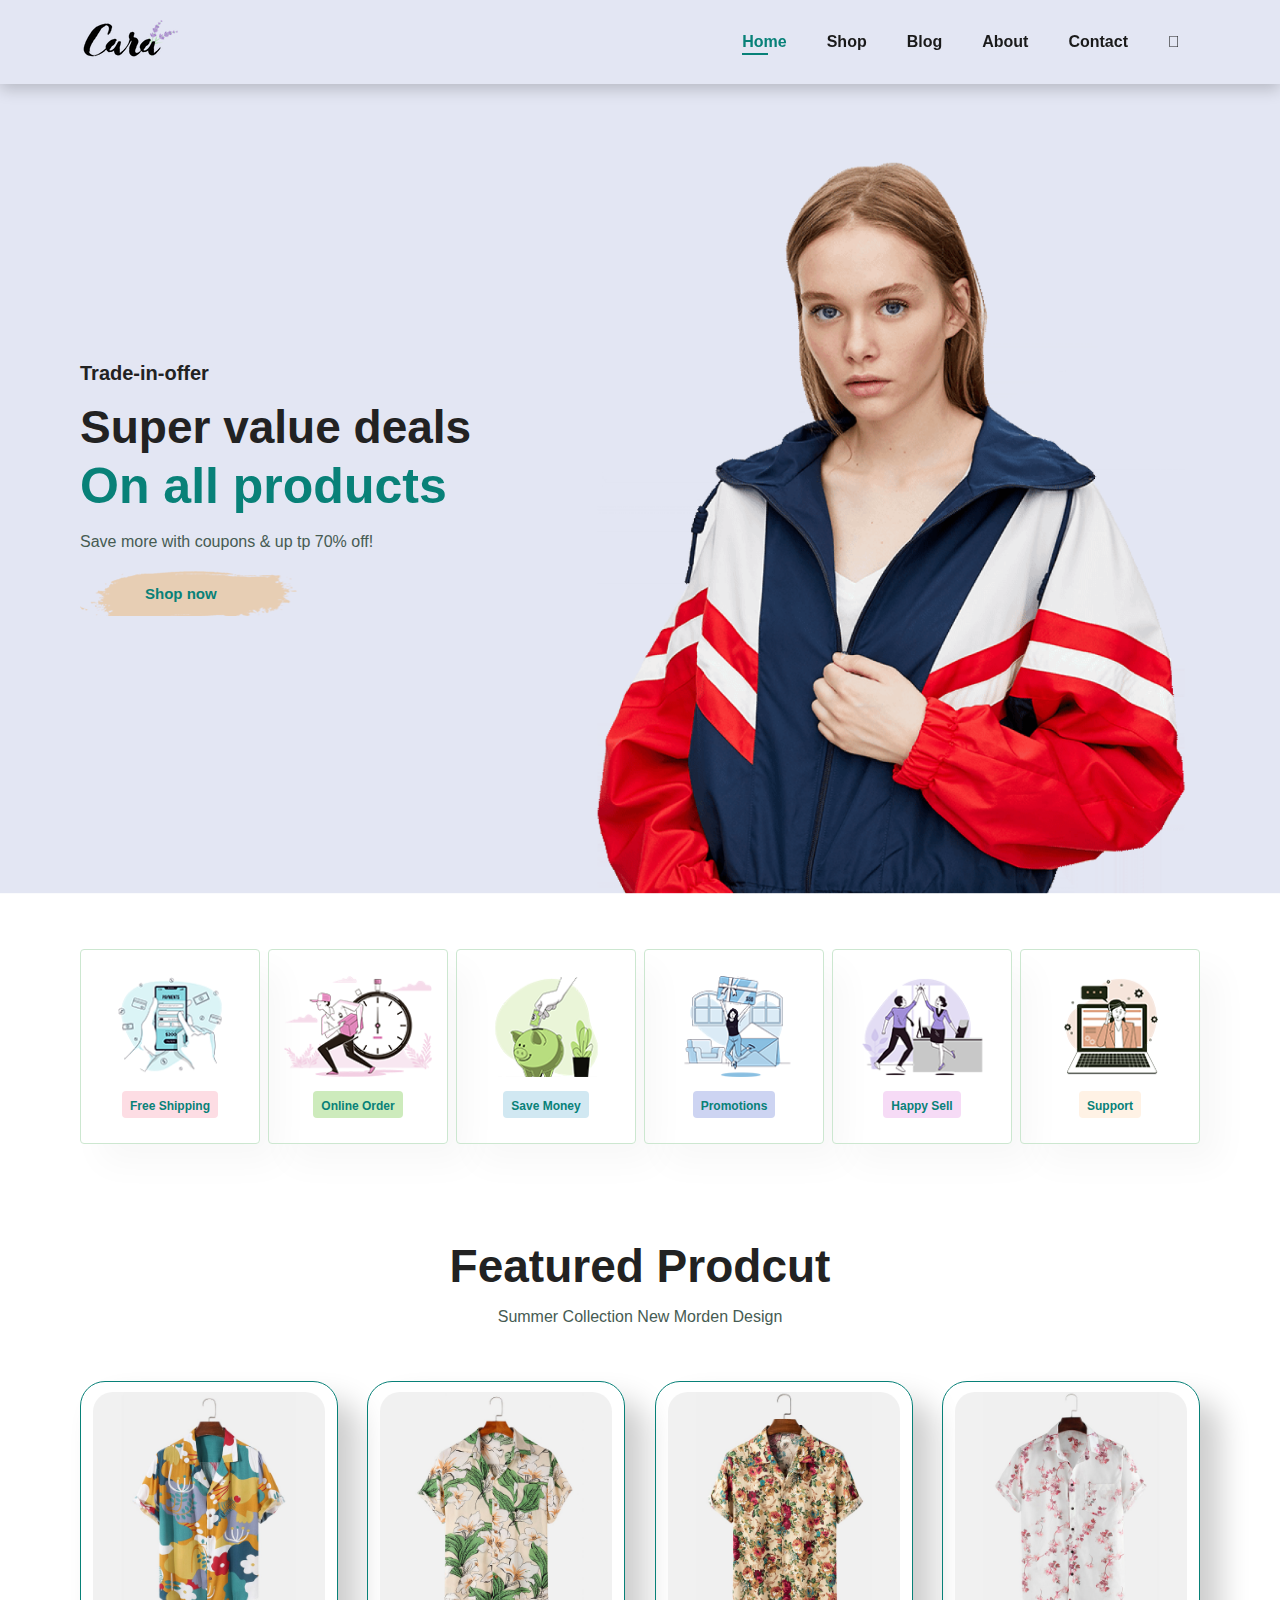
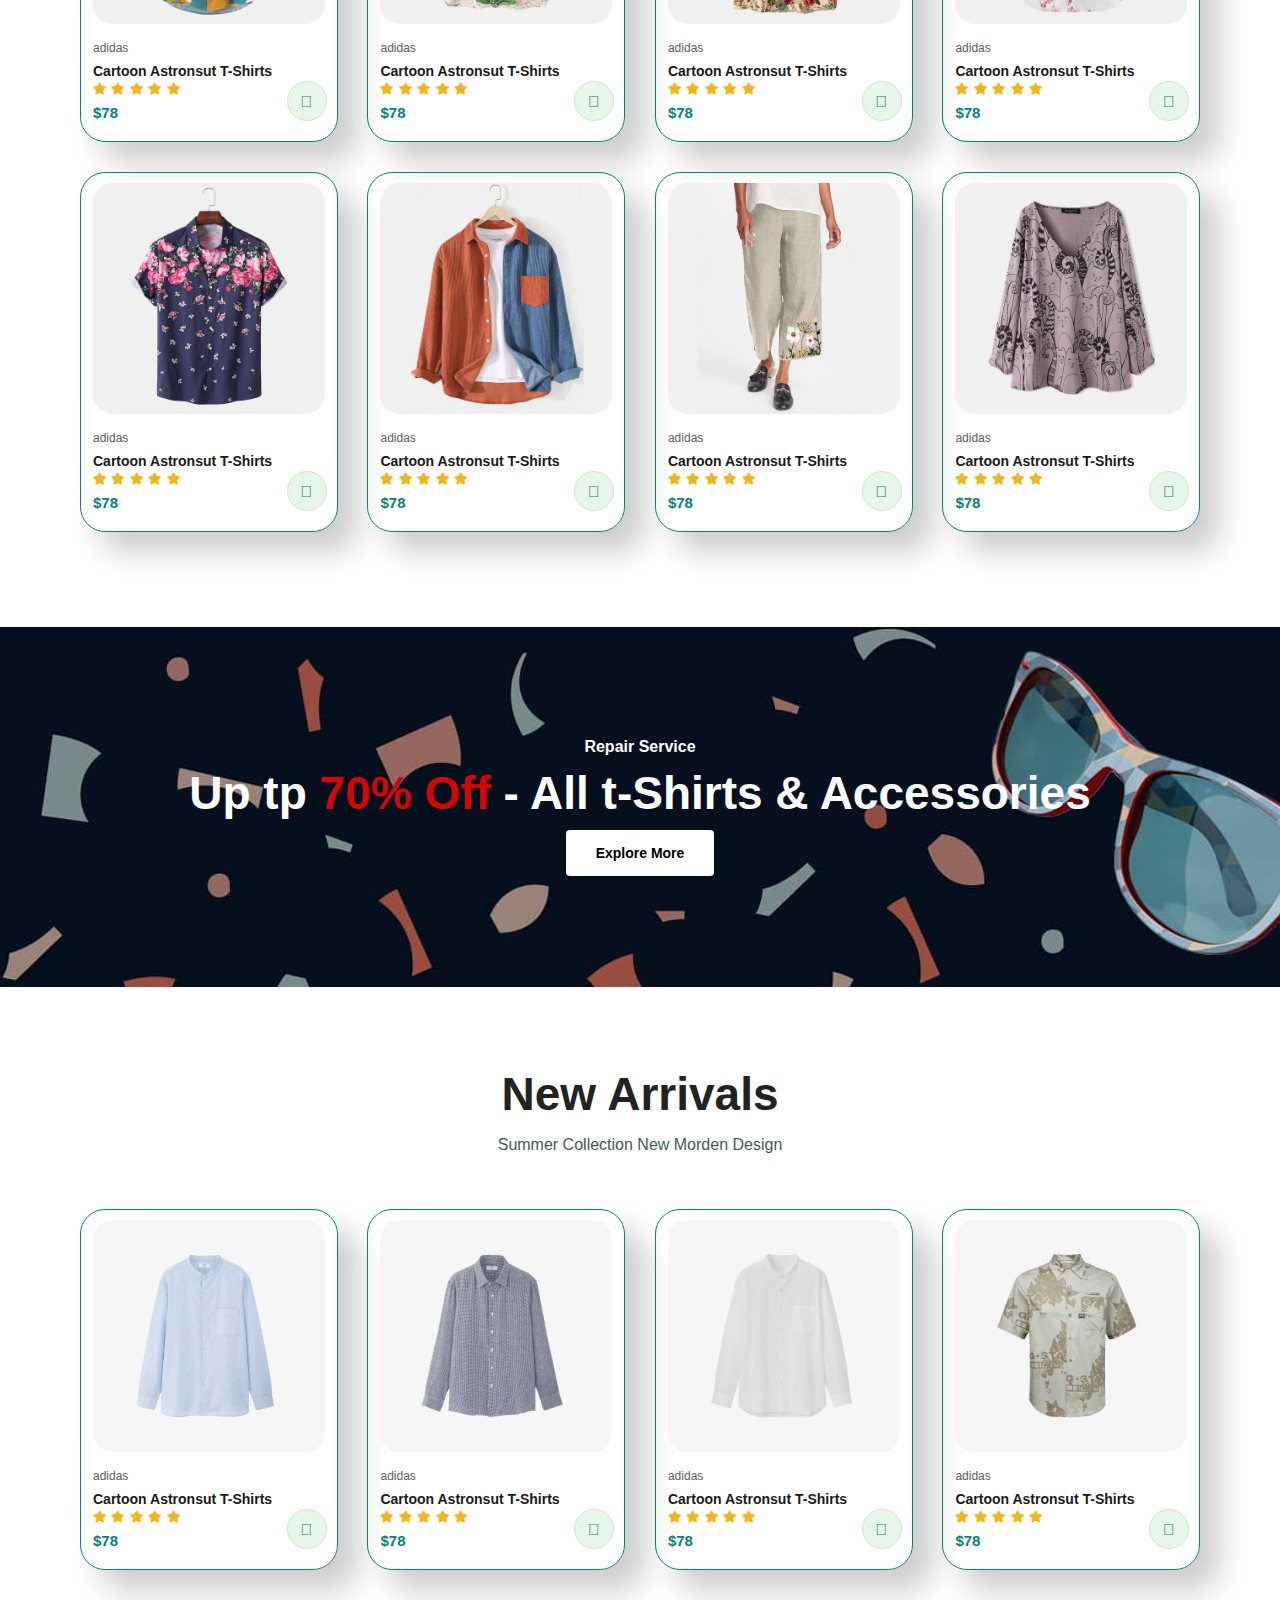
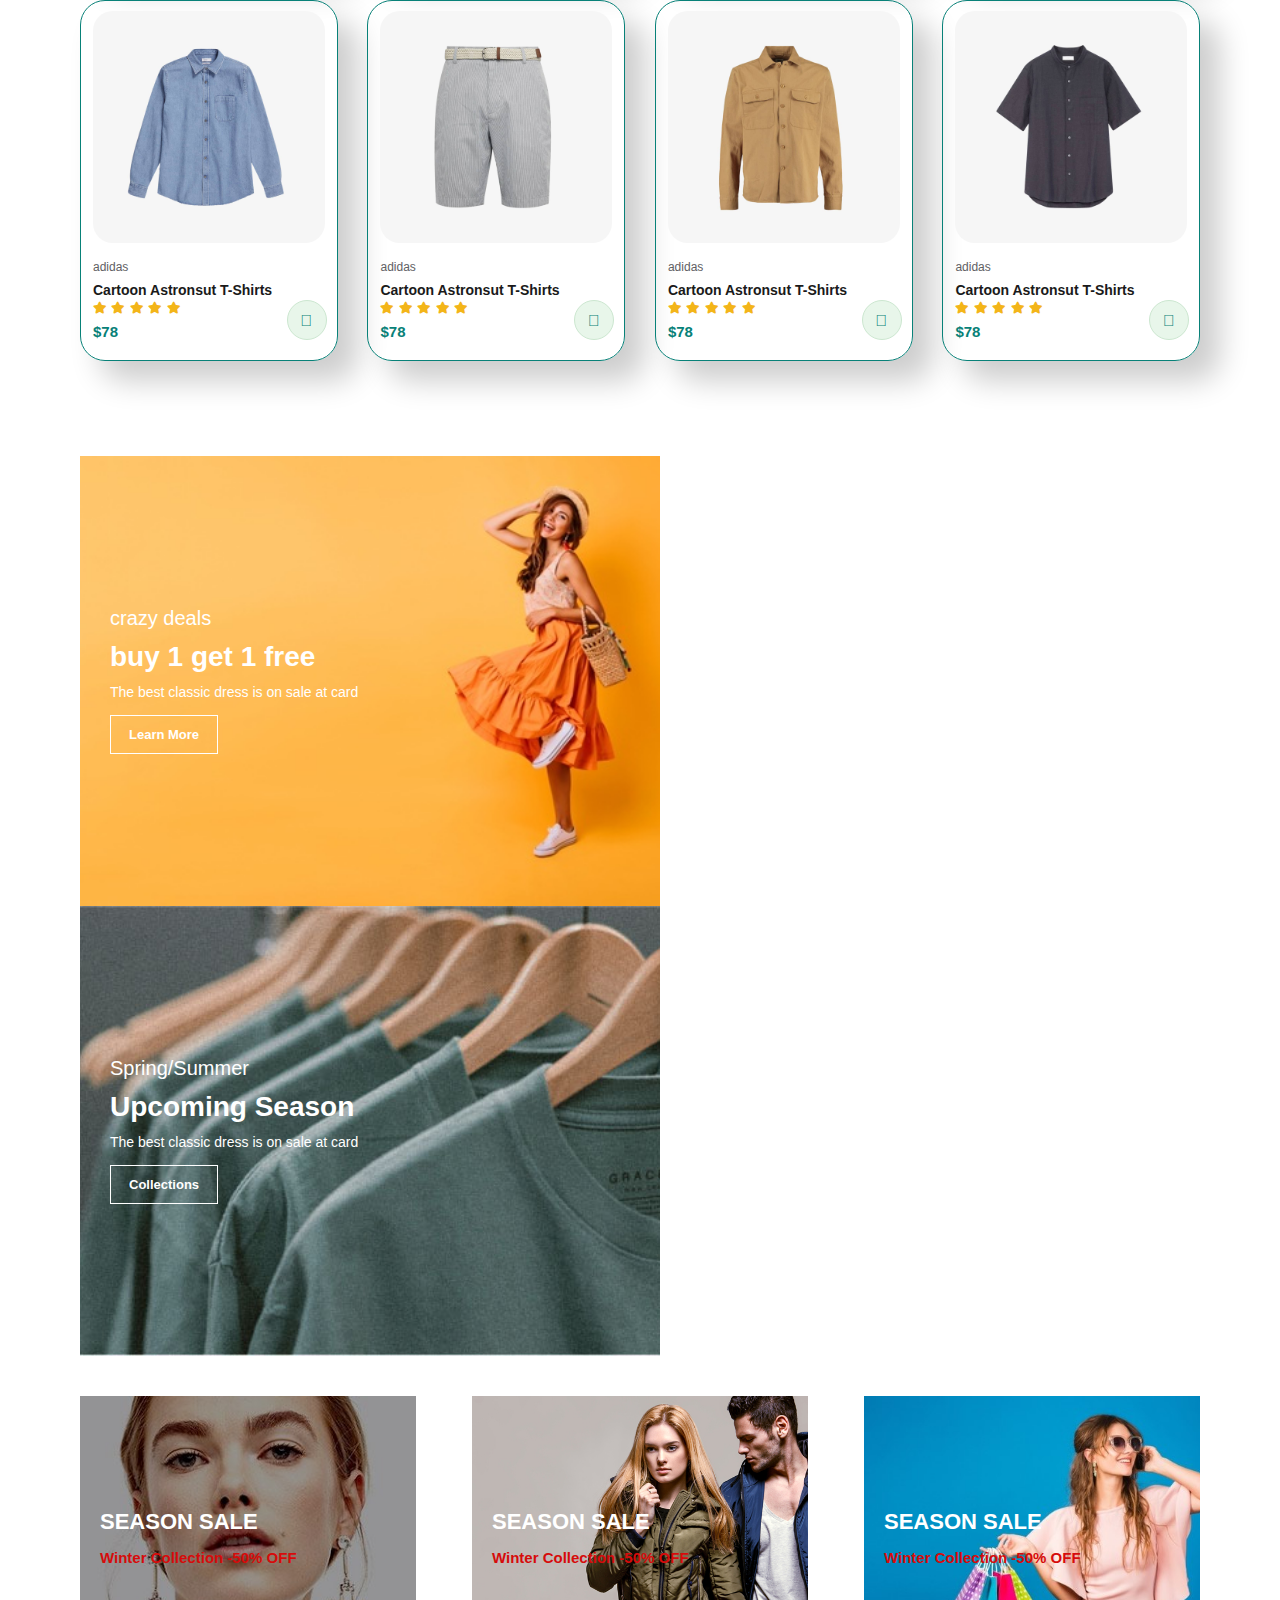
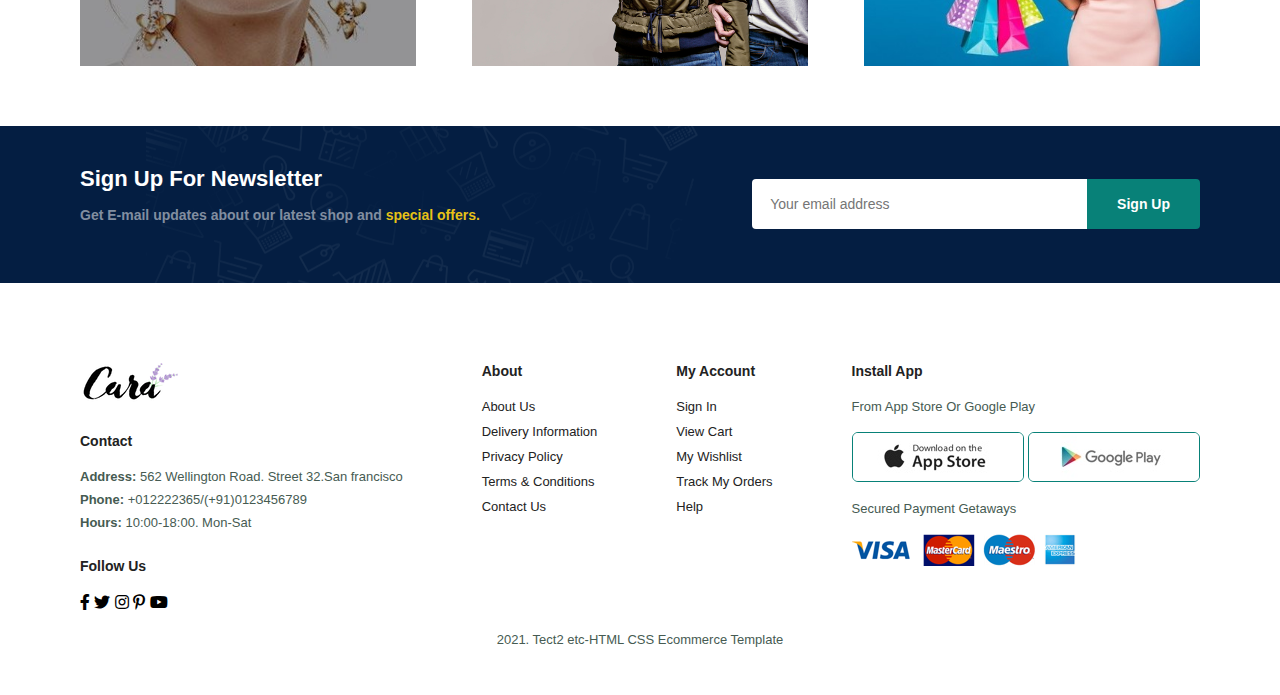
<file: index.html>
<!DOCTYPE html>
<html lang="en">
<head>
    <meta charset="UTF-8">
 <meta name="viewport" content="width=device-width, initial-scale=1.0">
 <link rel="stylesheet" href="https://pro.fontawesome.com/releases/v5.10.0/css/all.css" />
<link rel="stylesheet" href="./syle.css">
    <title>E-commerce Website</title>
</head>
<body>
    <section id="header">
        <a href=""><img src="img/logo.png"  class="logo"> </a>
        <div>
            <ul id="navbar">
                <li><a class="active" href="index.html">Home</a></li>
                <li><a href="shop.html">Shop</a></li>
                <li><a href="blog.html">Blog</a></li>
                <li><a href="about.html">About</a></li>
                <li><a href="contact.html">Contact</a></li>
                <li id="lg-bag"><a href="cart.html"><i class="fal fa-shopping-cart"></i></a></li>
                <a href="#" id="close"><i class="far fa-times"></i></a>
            </ul>
        </div>
        <div id="mobile">
            <a href="cart.html"><i class="fal fa-shopping-cart"></i></a>
            <i id="bar" class="fas fa-outdent"></i>
        </div>
    </section>

    <section id="hero">
        <h4>Trade-in-offer</h4>
        <h2>Super value deals</h2>
        <h1>On all products</h1>
        <p>Save more with coupons & up tp 70% off!</p>
        <button>Shop now</button>
    </section>
    <section id="feature" class="section-p1">
        <div class="fe-box">
            <img src="img/features/f1.png" alt="">
            <h6>Free Shipping</h6>
        </div>
        <div class="fe-box">
            <img src="img/features/f2.png" alt="">
            <h6>Online Order</h6>
        </div>
        <div class="fe-box">
            <img src="img/features/f3.png" alt="">
            <h6>Save Money</h6>
        </div>
        <div class="fe-box">
            <img src="img/features/f4.png" alt="">
            <h6>Promotions</h6>
        </div>
        <div class="fe-box">
            <img src="img/features/f5.png" alt="">
            <h6>Happy Sell</h6>
        </div>
        <div class="fe-box">
            <img src="img/features/f6.png" alt="">
            <h6>Support</h6>
        </div>
    </section>
    <section id="product1" class="section-p1">
        <h2>Featured Prodcut</h2>
        <p>Summer Collection New Morden Design</p>
        <div class="pro-container">
            <div class="pro">
                <img src="img/products/f1.jpg" alt="">
                <div class="des">
                    <span>adidas</span>
                    <h5>Cartoon Astronsut T-Shirts</h5>
                    <div class="star">
                        <i class="fas fa-star"></i>
                        <i class="fas fa-star"></i>
                        <i class="fas fa-star"></i>
                        <i class="fas fa-star"></i>
                        <i class="fas fa-star"></i>
                    </div>
                    <h4>$78</h4>
                </div>
                <a href="#"><i class="fal fa-shopping-cart cart"></i></a>
            </div>
            <div class="pro">
                <img src="img/products/f2.jpg" alt="">
                <div class="des">
                    <span>adidas</span>
                    <h5>Cartoon Astronsut T-Shirts</h5>
                    <div class="star">
                        <i class="fas fa-star"></i>
                        <i class="fas fa-star"></i>
                        <i class="fas fa-star"></i>
                        <i class="fas fa-star"></i>
                        <i class="fas fa-star"></i>
                    </div>
                    <h4>$78</h4>
                </div>
                <a href="#"><i class="fal fa-shopping-cart cart"></i></a>
            </div>
            <div class="pro">
                <img src="img/products/f3.jpg" alt="">
                <div class="des">
                    <span>adidas</span>
                    <h5>Cartoon Astronsut T-Shirts</h5>
                    <div class="star">
                        <i class="fas fa-star"></i>
                        <i class="fas fa-star"></i>
                        <i class="fas fa-star"></i>
                        <i class="fas fa-star"></i>
                        <i class="fas fa-star"></i>
                    </div>
                    <h4>$78</h4>
                </div>
                <a href="#"><i class="fal fa-shopping-cart cart"></i></a>
            </div>
            <div class="pro">
                <img src="img/products/f4.jpg" alt="">
                <div class="des">
                    <span>adidas</span>
                    <h5>Cartoon Astronsut T-Shirts</h5>
                    <div class="star">
                        <i class="fas fa-star"></i>
                        <i class="fas fa-star"></i>
                        <i class="fas fa-star"></i>
                        <i class="fas fa-star"></i>
                        <i class="fas fa-star"></i>
                    </div>
                    <h4>$78</h4>
                </div>
                <a href="#"><i class="fal fa-shopping-cart cart"></i></a>
            </div>
            <div class="pro">
                <img src="img/products/f5.jpg" alt="">
                <div class="des">
                    <span>adidas</span>
                    <h5>Cartoon Astronsut T-Shirts</h5>
                    <div class="star">
                        <i class="fas fa-star"></i>
                        <i class="fas fa-star"></i>
                        <i class="fas fa-star"></i>
                        <i class="fas fa-star"></i>
                        <i class="fas fa-star"></i>
                    </div>
                    <h4>$78</h4>
                </div>
                <a href="#"><i class="fal fa-shopping-cart cart"></i></a>
            </div>
            <div class="pro">
                <img src="img/products/f6.jpg" alt="">
                <div class="des">
                    <span>adidas</span>
                    <h5>Cartoon Astronsut T-Shirts</h5>
                    <div class="star">
                        <i class="fas fa-star"></i>
                        <i class="fas fa-star"></i>
                        <i class="fas fa-star"></i>
                        <i class="fas fa-star"></i>
                        <i class="fas fa-star"></i>
                    </div>
                    <h4>$78</h4>
                </div>
                <a href="#"><i class="fal fa-shopping-cart cart"></i></a>
            </div>
            <div class="pro">
                <img src="img/products/f7.jpg" alt="">
                <div class="des">
                    <span>adidas</span>
                    <h5>Cartoon Astronsut T-Shirts</h5>
                    <div class="star">
                        <i class="fas fa-star"></i>
                        <i class="fas fa-star"></i>
                        <i class="fas fa-star"></i>
                        <i class="fas fa-star"></i>
                        <i class="fas fa-star"></i>
                    </div>
                    <h4>$78</h4>
                </div>
                <a href="#"><i class="fal fa-shopping-cart cart"></i></a>
            </div>
            <div class="pro">
                <img src="img/products/f8.jpg" alt="">
                <div class="des">
                    <span>adidas</span>
                    <h5>Cartoon Astronsut T-Shirts</h5>
                    <div class="star">
                        <i class="fas fa-star"></i>
                        <i class="fas fa-star"></i>
                        <i class="fas fa-star"></i>
                        <i class="fas fa-star"></i>
                        <i class="fas fa-star"></i>
                    </div>
                    <h4>$78</h4>
                </div>
                <a href="#"><i class="fal fa-shopping-cart cart"></i></a>
            </div>
        </div>
    </section>
    <section id="banner" class="section-m1">
        <h4>Repair Service</h4>
        <h2>Up tp <span>70% Off</span> - All t-Shirts & Accessories</h2>
        <button class="normal">Explore More</button>
    </section>
    <section id="product1" class="section-p1">
        <h2>New Arrivals</h2>
        <p>Summer Collection New Morden Design</p>
        <div class="pro-container">
            <div class="pro">
                <img src="img/products/n1.jpg" alt="">
                <div class="des">
                    <span>adidas</span>
                    <h5>Cartoon Astronsut T-Shirts</h5>
                    <div class="star">
                        <i class="fas fa-star"></i>
                        <i class="fas fa-star"></i>
                        <i class="fas fa-star"></i>
                        <i class="fas fa-star"></i>
                        <i class="fas fa-star"></i>
                    </div>
                    <h4>$78</h4>
                </div>
                <a href="#"><i class="fal fa-shopping-cart cart"></i></a>
            </div>
            <div class="pro">
                <img src="img/products/n2.jpg" alt="">
                <div class="des">
                    <span>adidas</span>
                    <h5>Cartoon Astronsut T-Shirts</h5>
                    <div class="star">
                        <i class="fas fa-star"></i>
                        <i class="fas fa-star"></i>
                        <i class="fas fa-star"></i>
                        <i class="fas fa-star"></i>
                        <i class="fas fa-star"></i>
                    </div>
                    <h4>$78</h4>
                </div>
                <a href="#"><i class="fal fa-shopping-cart cart"></i></a>
            </div>
            <div class="pro">
                <img src="img/products/n3.jpg" alt="">
                <div class="des">
                    <span>adidas</span>
                    <h5>Cartoon Astronsut T-Shirts</h5>
                    <div class="star">
                        <i class="fas fa-star"></i>
                        <i class="fas fa-star"></i>
                        <i class="fas fa-star"></i>
                        <i class="fas fa-star"></i>
                        <i class="fas fa-star"></i>
                    </div>
                    <h4>$78</h4>
                </div>
                <a href="#"><i class="fal fa-shopping-cart cart"></i></a>
            </div>
            <div class="pro">
                <img src="img/products/n4.jpg" alt="">
                <div class="des">
                    <span>adidas</span>
                    <h5>Cartoon Astronsut T-Shirts</h5>
                    <div class="star">
                        <i class="fas fa-star"></i>
                        <i class="fas fa-star"></i>
                        <i class="fas fa-star"></i>
                        <i class="fas fa-star"></i>
                        <i class="fas fa-star"></i>
                    </div>
                    <h4>$78</h4>
                </div>
                <a href="#"><i class="fal fa-shopping-cart cart"></i></a>
            </div>
            <div class="pro">
                <img src="img/products/n5.jpg" alt="">
                <div class="des">
                    <span>adidas</span>
                    <h5>Cartoon Astronsut T-Shirts</h5>
                    <div class="star">
                        <i class="fas fa-star"></i>
                        <i class="fas fa-star"></i>
                        <i class="fas fa-star"></i>
                        <i class="fas fa-star"></i>
                        <i class="fas fa-star"></i>
                    </div>
                    <h4>$78</h4>
                </div>
                <a href="#"><i class="fal fa-shopping-cart cart"></i></a>
            </div>
            <div class="pro">
                <img src="img/products/n6.jpg" alt="">
                <div class="des">
                    <span>adidas</span>
                    <h5>Cartoon Astronsut T-Shirts</h5>
                    <div class="star">
                        <i class="fas fa-star"></i>
                        <i class="fas fa-star"></i>
                        <i class="fas fa-star"></i>
                        <i class="fas fa-star"></i>
                        <i class="fas fa-star"></i>
                    </div>
                    <h4>$78</h4>
                </div>
                <a href="#"><i class="fal fa-shopping-cart cart"></i></a>
            </div>
            <div class="pro">
                <img src="img/products/n7.jpg" alt="">
                <div class="des">
                    <span>adidas</span>
                    <h5>Cartoon Astronsut T-Shirts</h5>
                    <div class="star">
                        <i class="fas fa-star"></i>
                        <i class="fas fa-star"></i>
                        <i class="fas fa-star"></i>
                        <i class="fas fa-star"></i>
                        <i class="fas fa-star"></i>
                    </div>
                    <h4>$78</h4>
                </div>
                <a href="#"><i class="fal fa-shopping-cart cart"></i></a>
            </div>
            <div class="pro">
                <img src="img/products/n8.jpg" alt="">
                <div class="des">
                    <span>adidas</span>
                    <h5>Cartoon Astronsut T-Shirts</h5>
                    <div class="star">
                        <i class="fas fa-star"></i>
                        <i class="fas fa-star"></i>
                        <i class="fas fa-star"></i>
                        <i class="fas fa-star"></i>
                        <i class="fas fa-star"></i>
                    </div>
                    <h4>$78</h4>
                </div>
                <a href="#"><i class="fal fa-shopping-cart cart"></i></a>
            </div>
        </div>
    </section>
     <section id="sm-banner" class="section-p1">
        <div class="banner-box">
            <h4>crazy deals</h4>
            <h2>buy 1 get 1 free</h2>
            <span>The best classic dress is on sale at card</span>
            <button class="white1">Learn More</button>
        </div>
        <div class="banner-box banner-box2">
            <h4>Spring/Summer</h4>
            <h2>Upcoming Season</h2>
            <span>The best classic dress is on sale at card</span>
            <button class="white1">Collections</button>
        </div>
     </section>
     <section id="banner3">
        <div class="banner-box">
            <h2>SEASON SALE</h2>
            <h3>Winter Collection -50% OFF</h3>    
        </div>
        <div class="banner-box banner-box2">
            <h2>SEASON SALE</h2>
            <h3>Winter Collection -50% OFF</h3>    
        </div>
        <div class="banner-box banner-box3">
            <h2>SEASON SALE</h2>
            <h3>Winter Collection -50% OFF</h3>    
        </div>

     </section>
     <section id="newsletter" class="section-p1 section-m1">
        <div class="newstext">
            <h4>Sign Up For Newsletter</h4>
            <p>Get E-mail updates about our latest shop and <span>special offers.</span></p>
        </div>
        <div class="form">
            <input type="text" placeholder="Your email address">
            <button class="normal">Sign Up</button>
        </div>
     </section>
  <footer class="section-p1">
    <div class="col">
        <img class="logo" src="img/logo.png" alt="">
        <h4>Contact</h4>
        <p><strong>Address: </strong> 562 Wellington Road. Street 32.San francisco</p>
        <p><strong>Phone: </strong> +012222365/(+91)0123456789</p>
        <p><strong>Hours: </strong> 10:00-18:00. Mon-Sat</p>
        <div class="follow">
            <h4>Follow Us</h4>
        </div>
        <div class="icon">
            <i class="fab fa-facebook-f"></i>
            <i class="fab fa-twitter"></i>
            <i class="fab fa-instagram"></i>
            <i class="fab fa-pinterest-p"></i>
            <i class="fab fa-youtube"></i>
        </div>
    </div>
    <div class="col">
        <h4>About</h4>
        <a href="#">About Us</a>
        <a href="#">Delivery Information</a>
        <a href="#">Privacy Policy</a>
        <a href="#">Terms & Conditions</a>
        <a href="#">Contact Us</a>
    </div>
    <div class="col">
        <h4>My Account</h4>
        <a href="#">Sign In</a>
        <a href="#">View Cart</a>
        <a href="#">My Wishlist</a>
        <a href="#">Track My Orders</a>
        <a href="#">Help</a>
    </div>
    <div class="col install">
        <h4>Install App</h4>
        <p>From App Store Or Google Play</p>
        <div class="row">
            <img src="img/pay/app.jpg" alt="">
            <img src="img/pay/play.jpg" alt="">
        </div>
        <p>Secured Payment Getaways</p>
        <img src="img/pay/pay.png" alt="">
    </div>

    <div class="copyright">
        <p>2021. Tect2 etc-HTML CSS Ecommerce Template</p>
    </div>
  </footer>


    <script src="./script.js"></script>
</body>
</html>
</file>
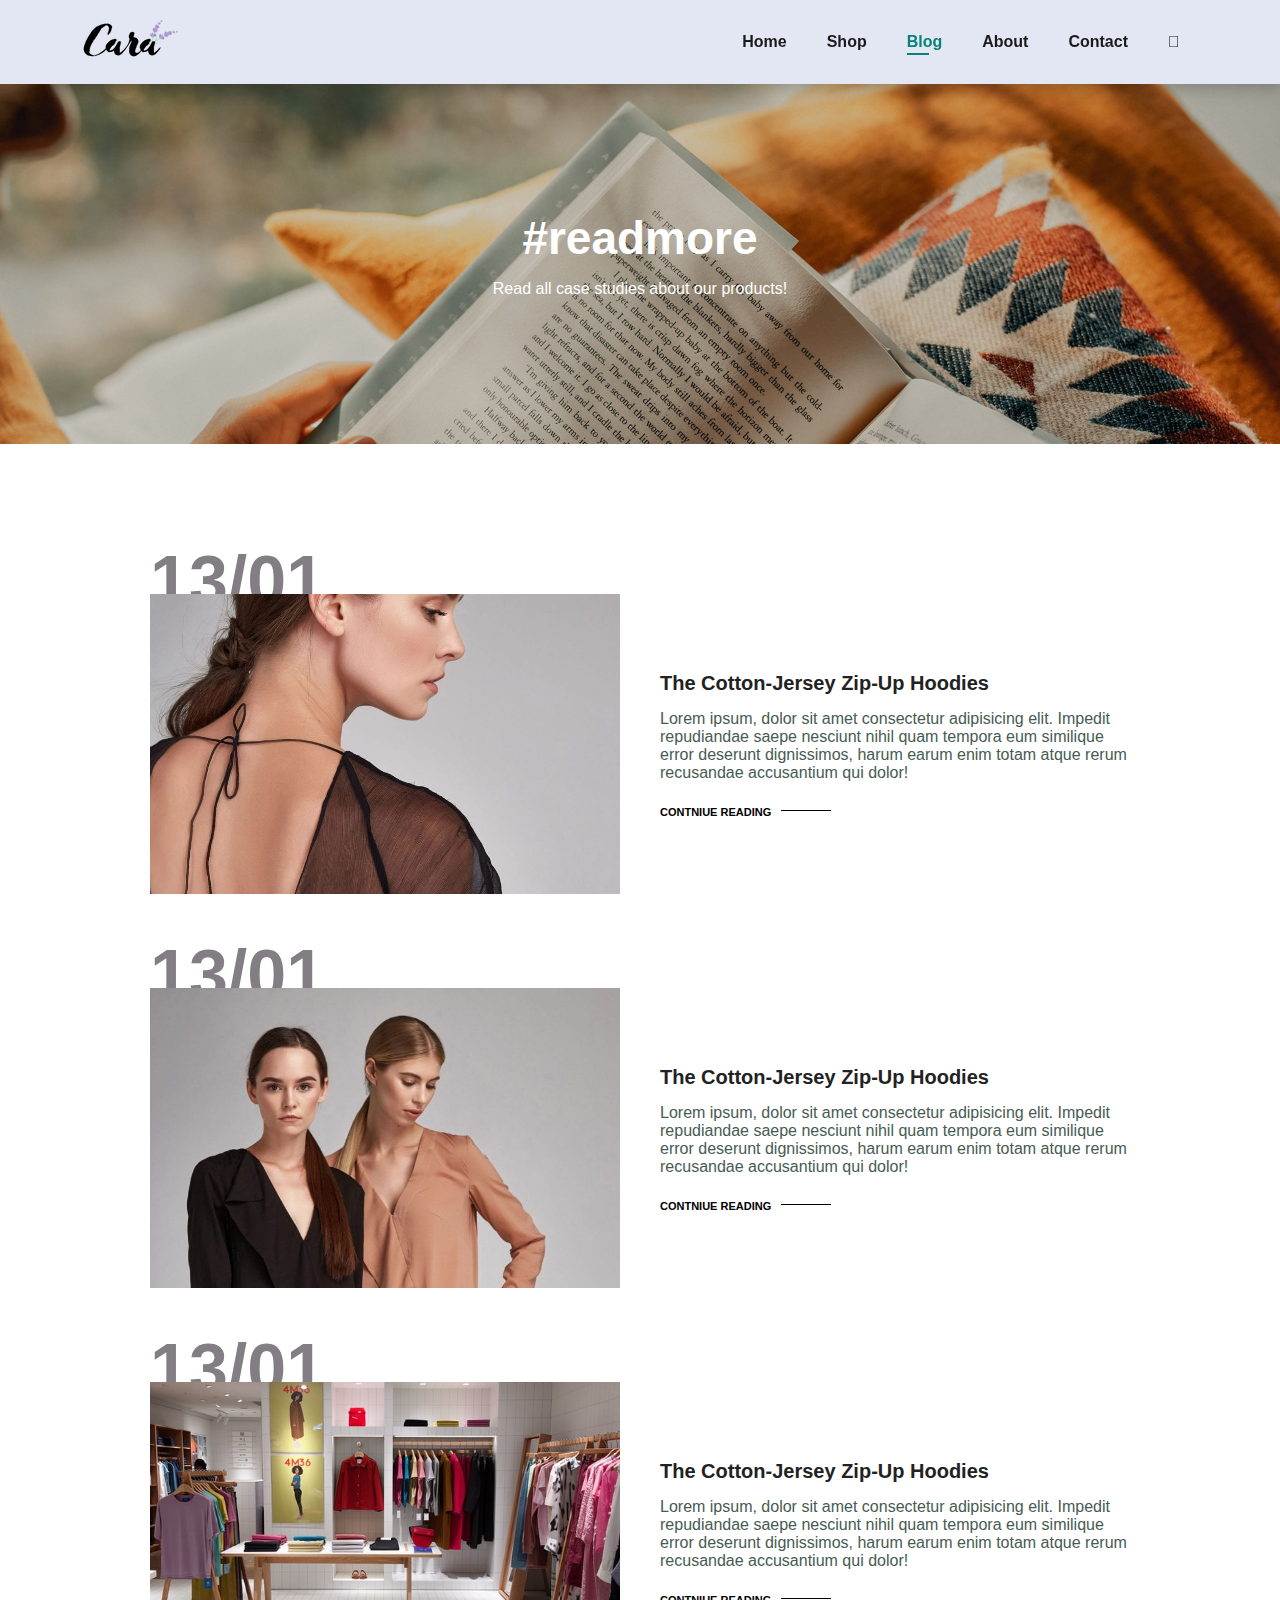
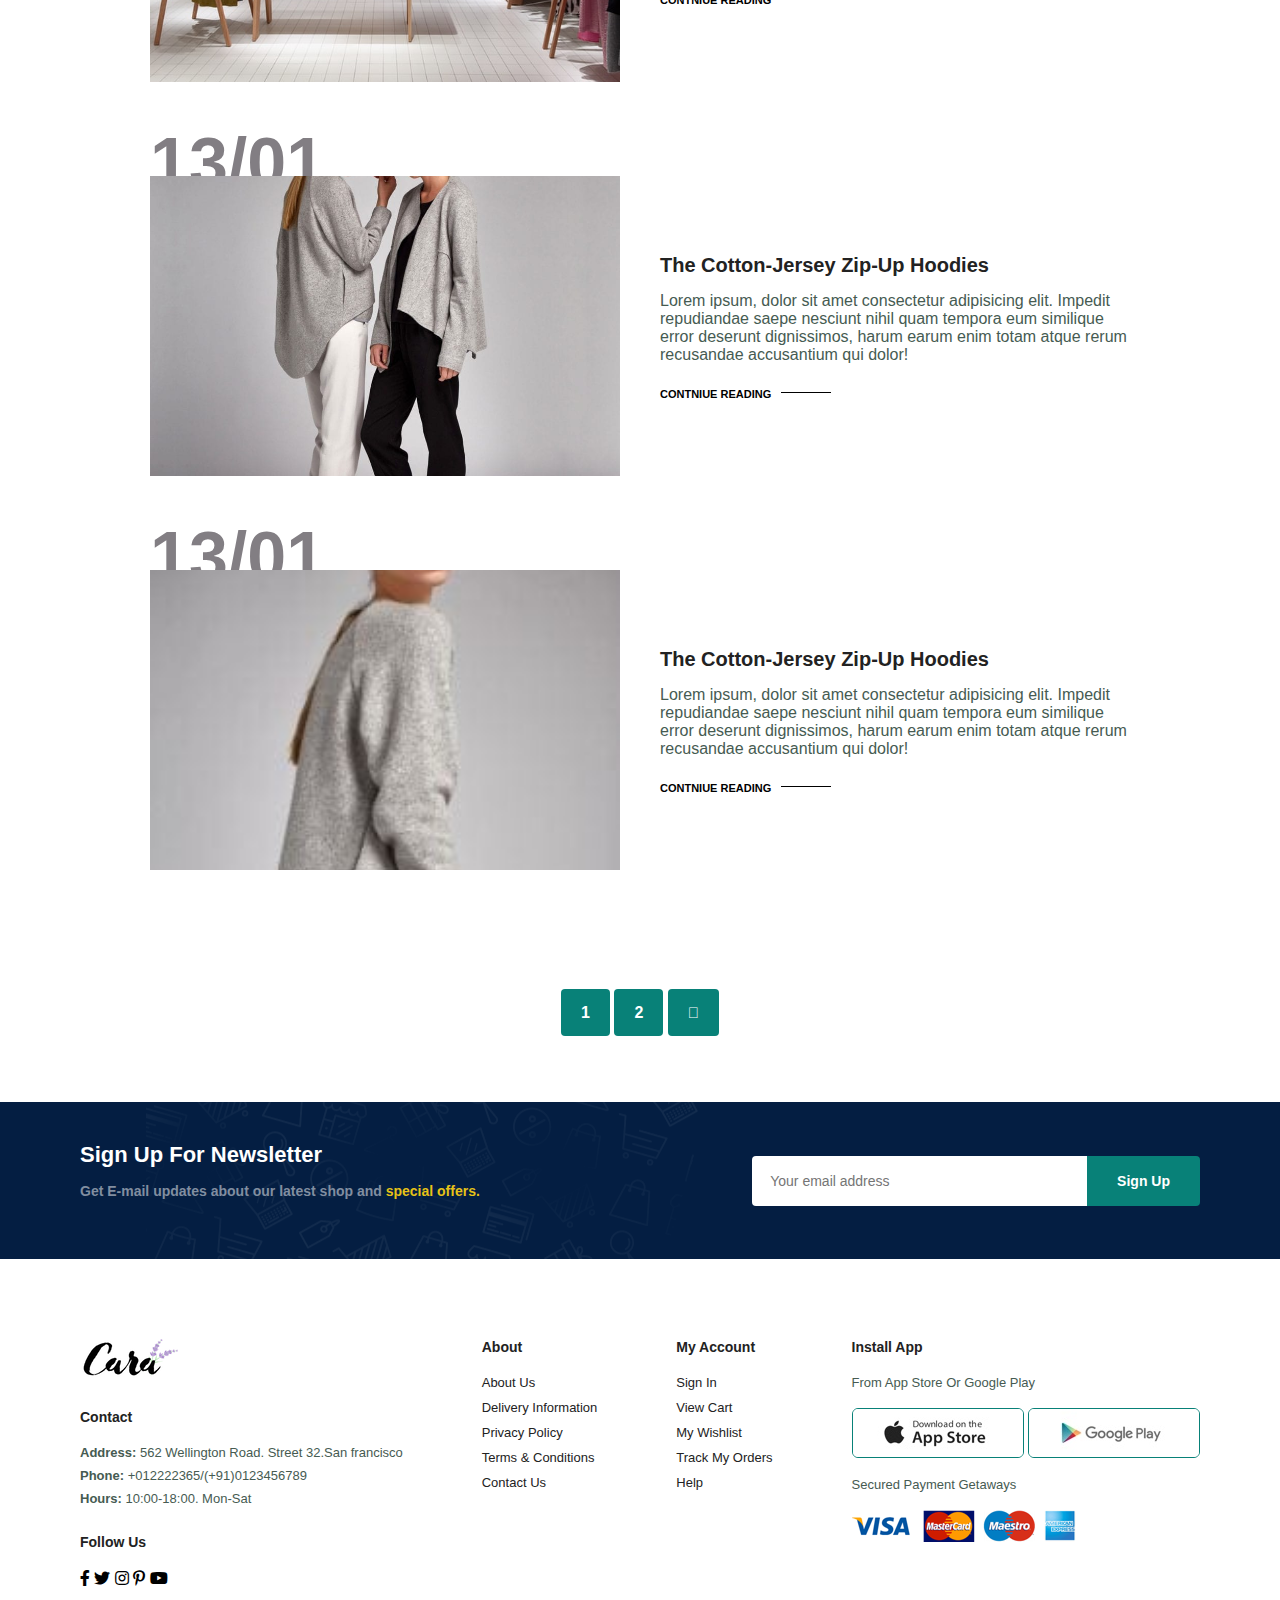
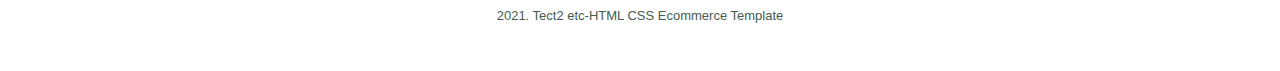
<file: blog.html>
<!DOCTYPE html>
<html lang="en">
<head>
    <meta charset="UTF-8">
 <meta name="viewport" content="width=device-width, initial-scale=1.0">
 <link rel="stylesheet" href="https://pro.fontawesome.com/releases/v5.10.0/css/all.css" />
<link rel="stylesheet" href="./syle.css">
    <title>E-commerce Website</title>
</head>
<body>
    <section id="header">
        <a href=""><img src="img/logo.png"  class="logo"> </a>
        <div>
            <ul id="navbar">
                <li><a href="index.html">Home</a></li>
                <li><a  href="shop.html">Shop</a></li>
                <li><a class="active" href="blog.html">Blog</a></li>
                <li><a href="about.html">About</a></li>
                <li><a href="contact.html">Contact</a></li>
                <li id="lg-bag"><a href="cart.html"><i class="fal fa-shopping-cart"></i></a></li>
                <a href="#" id="close"><i class="far fa-times"></i></a>
            </ul>
        </div>
        <div id="mobile">
            <a href="cart.html"><i class="fal fa-shopping-cart"></i></a>
            <i id="bar" class="fas fa-outdent"></i>
        </div>
    </section>

    <section id="page-header" class="blog-header">
      
        <h2>#readmore</h2>
        
        <p>Read all case studies about our products!</p>
        
    </section>
    <section id="blog">
        <div class="blog-box">
            <div class="blog-img">
                <img src="img/blog/b1.jpg" alt="">
            </div>
            <div class="blog-details">
                <h4>The Cotton-Jersey Zip-Up Hoodies</h4>
                <p>Lorem ipsum, dolor sit amet consectetur adipisicing elit. Impedit repudiandae saepe nesciunt nihil quam tempora eum similique error deserunt dignissimos, harum earum enim totam atque rerum recusandae accusantium qui dolor!</p>
                <a href="#">CONTNIUE READING</a>
            </div>
            <h1>13/01</h1>
        </div>
        <div class="blog-box">
            <div class="blog-img">
                <img src="img/blog/b2.jpg" alt="">
            </div>
            <div class="blog-details">
                <h4>The Cotton-Jersey Zip-Up Hoodies</h4>
                <p>Lorem ipsum, dolor sit amet consectetur adipisicing elit. Impedit repudiandae saepe nesciunt nihil quam tempora eum similique error deserunt dignissimos, harum earum enim totam atque rerum recusandae accusantium qui dolor!</p>
                <a href="#">CONTNIUE READING</a>
            </div>
            <h1>13/01</h1>
        </div>
        <div class="blog-box">
            <div class="blog-img">
                <img src="img/blog/b3.jpg" alt="">
            </div>
            <div class="blog-details">
                <h4>The Cotton-Jersey Zip-Up Hoodies</h4>
                <p>Lorem ipsum, dolor sit amet consectetur adipisicing elit. Impedit repudiandae saepe nesciunt nihil quam tempora eum similique error deserunt dignissimos, harum earum enim totam atque rerum recusandae accusantium qui dolor!</p>
                <a href="#">CONTNIUE READING</a>
            </div>
            <h1>13/01</h1>
        </div>
        <div class="blog-box">
            <div class="blog-img">
                <img src="img/blog/b4.jpg" alt="">
            </div>
            <div class="blog-details">
                <h4>The Cotton-Jersey Zip-Up Hoodies</h4>
                <p>Lorem ipsum, dolor sit amet consectetur adipisicing elit. Impedit repudiandae saepe nesciunt nihil quam tempora eum similique error deserunt dignissimos, harum earum enim totam atque rerum recusandae accusantium qui dolor!</p>
                <a href="#">CONTNIUE READING</a>
            </div>
            <h1>13/01</h1>
        </div>
        <div class="blog-box">
            <div class="blog-img">
                <img src="img/blog/b5.jpg" alt="">
            </div>
            <div class="blog-details">
                <h4>The Cotton-Jersey Zip-Up Hoodies</h4>
                <p>Lorem ipsum, dolor sit amet consectetur adipisicing elit. Impedit repudiandae saepe nesciunt nihil quam tempora eum similique error deserunt dignissimos, harum earum enim totam atque rerum recusandae accusantium qui dolor!</p>
                <a href="#">CONTNIUE READING</a>
            </div>
            <h1>13/01</h1>
        </div>
    </section>
 
 <section id="pageination" class="section-p1">
    <a href="#">1</a>
    <a href="#">2</a>
    <a href="#"><i class="fal fa-long-arrow-alt-right"></i></a>
 </section>

     <section id="newsletter" class="section-p1 section-m1">
        <div class="newstext">
            <h4>Sign Up For Newsletter</h4>
            <p>Get E-mail updates about our latest shop and <span>special offers.</span></p>
        </div>
        <div class="form">
            <input type="text" placeholder="Your email address">
            <button class="normal">Sign Up</button>
        </div>
     </section>
  <footer class="section-p1">
    <div class="col">
        <img class="logo" src="img/logo.png" alt="">
        <h4>Contact</h4>
        <p><strong>Address: </strong> 562 Wellington Road. Street 32.San francisco</p>
        <p><strong>Phone: </strong> +012222365/(+91)0123456789</p>
        <p><strong>Hours: </strong> 10:00-18:00. Mon-Sat</p>
        <div class="follow">
            <h4>Follow Us</h4>
        </div>
        <div class="icon">
            <i class="fab fa-facebook-f"></i>
            <i class="fab fa-twitter"></i>
            <i class="fab fa-instagram"></i>
            <i class="fab fa-pinterest-p"></i>
            <i class="fab fa-youtube"></i>
        </div>
    </div>
    <div class="col">
        <h4>About</h4>
        <a href="#">About Us</a>
        <a href="#">Delivery Information</a>
        <a href="#">Privacy Policy</a>
        <a href="#">Terms & Conditions</a>
        <a href="#">Contact Us</a>
    </div>
    <div class="col">
        <h4>My Account</h4>
        <a href="#">Sign In</a>
        <a href="#">View Cart</a>
        <a href="#">My Wishlist</a>
        <a href="#">Track My Orders</a>
        <a href="#">Help</a>
    </div>
    <div class="col install">
        <h4>Install App</h4>
        <p>From App Store Or Google Play</p>
        <div class="row">
            <img src="img/pay/app.jpg" alt="">
            <img src="img/pay/play.jpg" alt="">
        </div>
        <p>Secured Payment Getaways</p>
        <img src="img/pay/pay.png" alt="">
    </div>

    <div class="copyright">
        <p>2021. Tect2 etc-HTML CSS Ecommerce Template</p>
    </div>
  </footer>


    <script src="./script.js"></script>
</body>
</html>
</file>
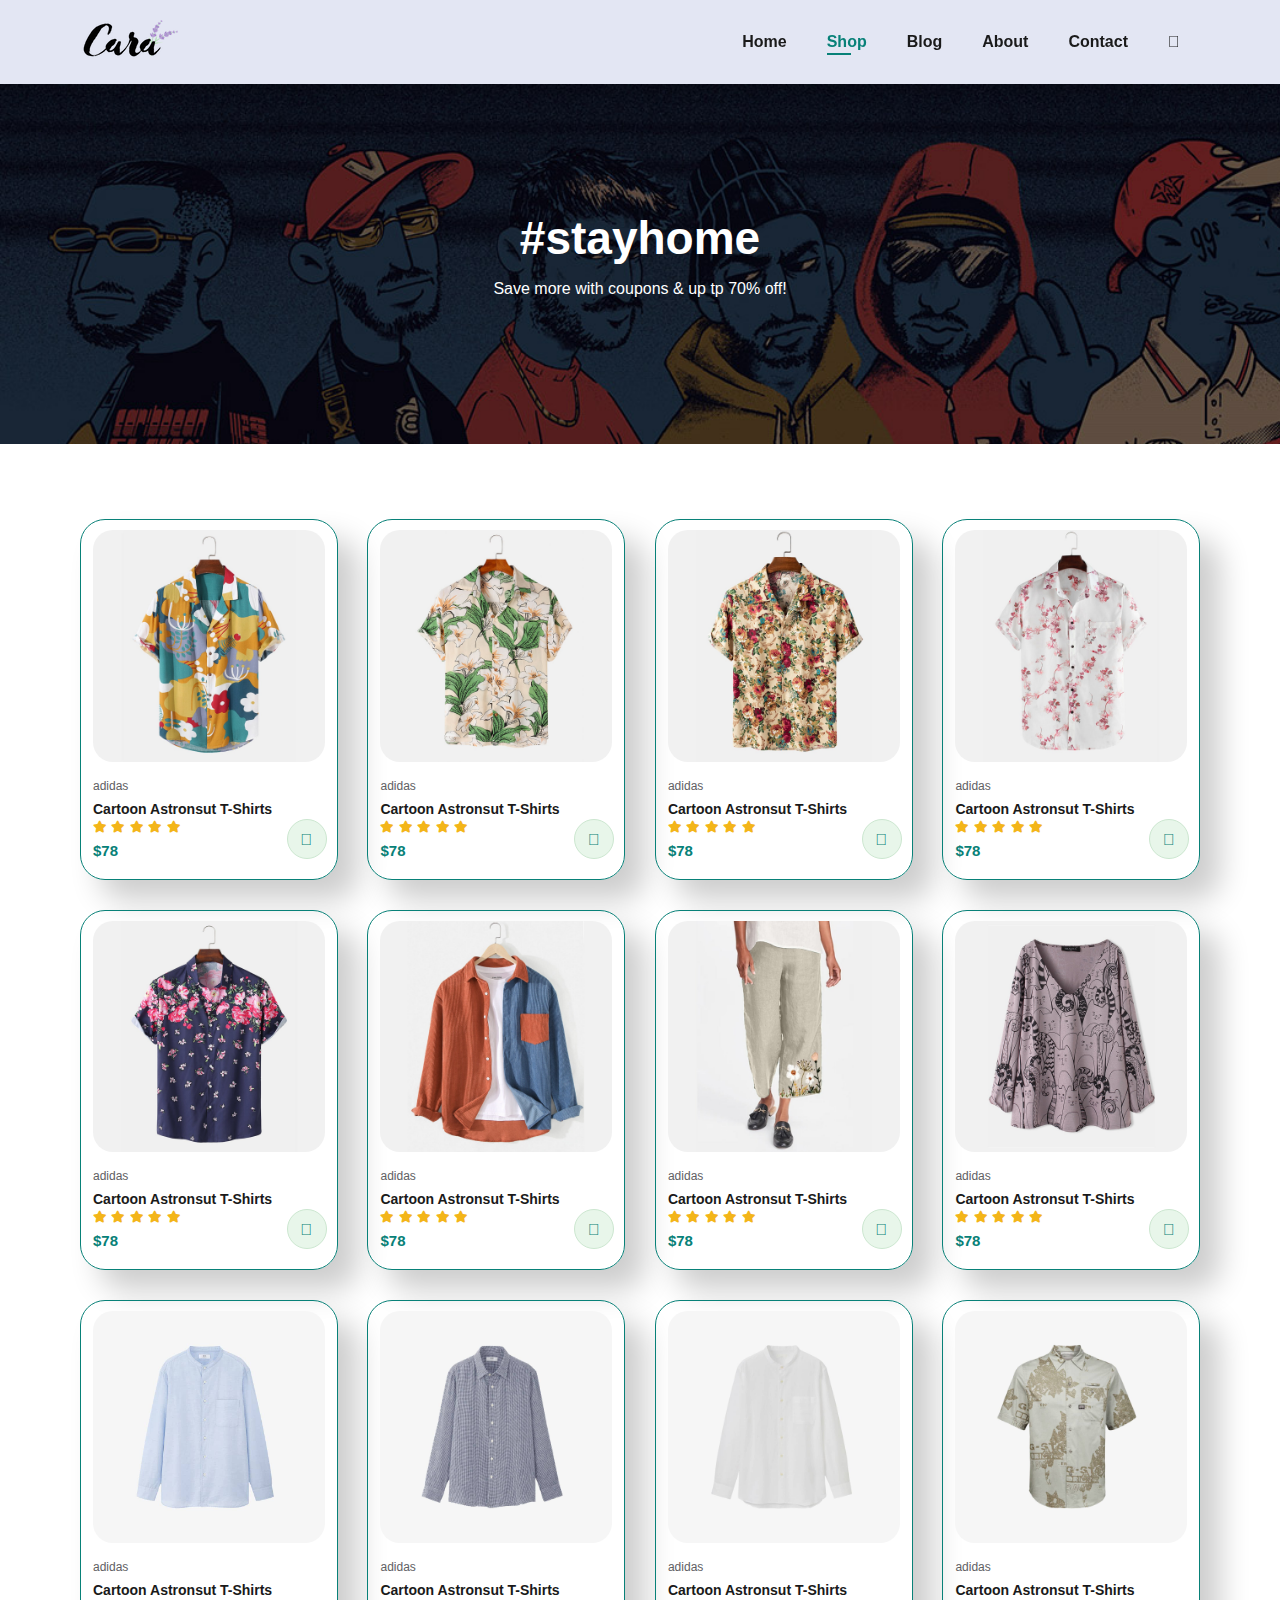
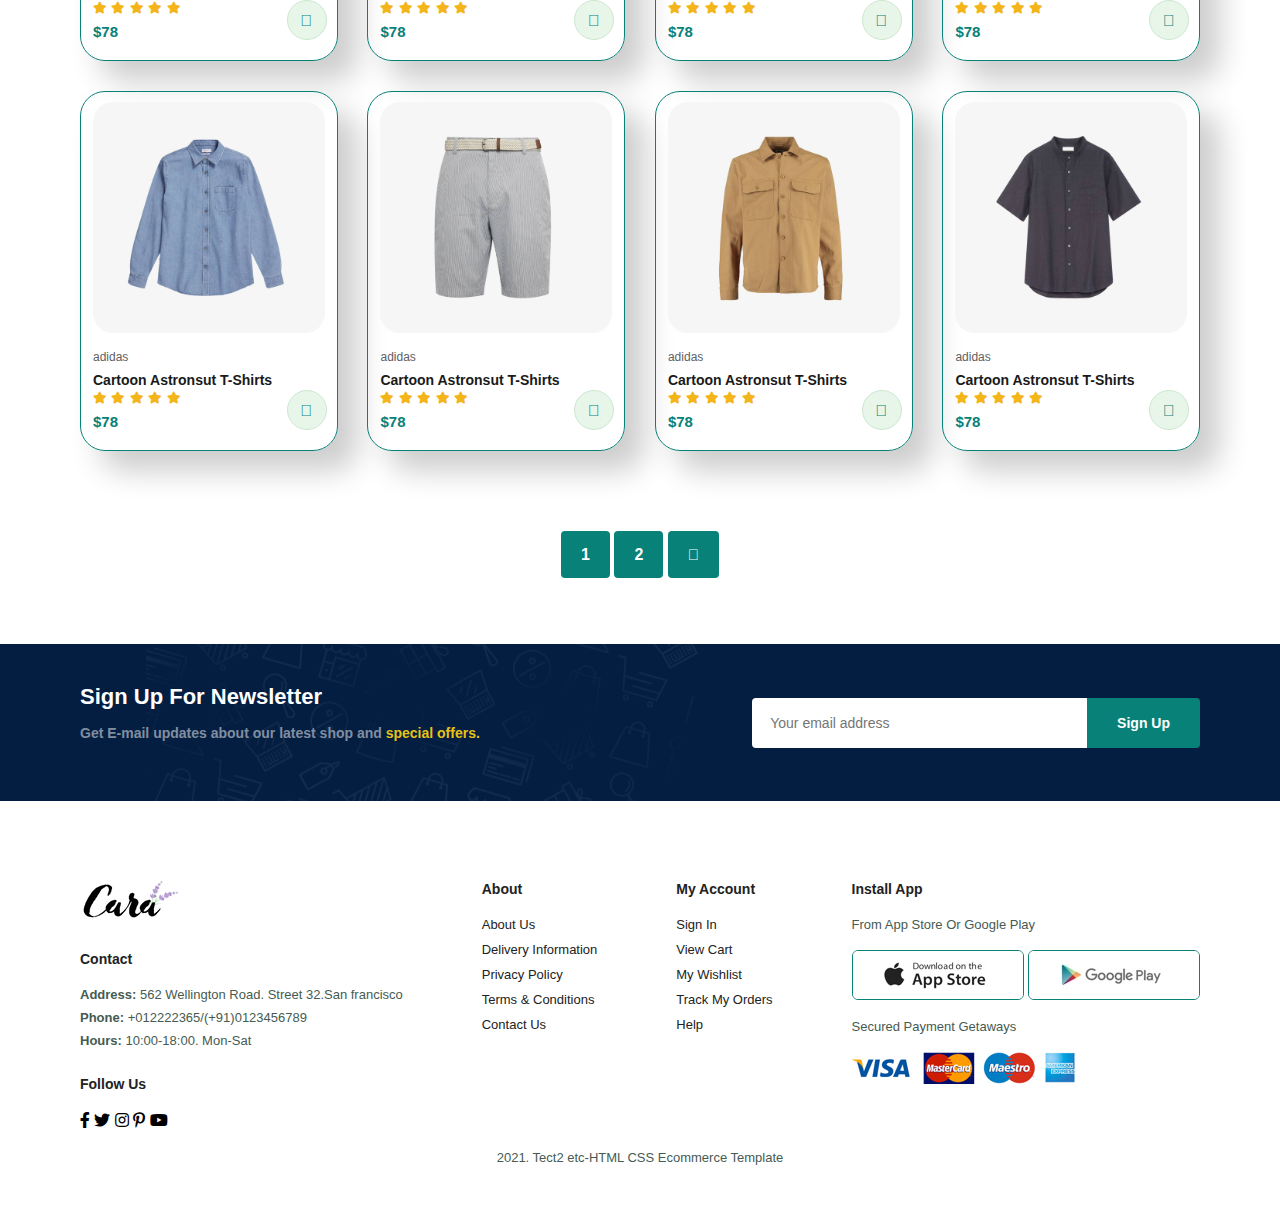
<file: shop.html>
<!DOCTYPE html>
<html lang="en">
<head>
    <meta charset="UTF-8">
 <meta name="viewport" content="width=device-width, initial-scale=1.0">
 <link rel="stylesheet" href="https://pro.fontawesome.com/releases/v5.10.0/css/all.css" />
<link rel="stylesheet" href="./syle.css">
    <title>E-commerce Website</title>
</head>
<body>
    <section id="header">
        <a href=""><img src="img/logo.png"  class="logo"> </a>
        <div>
            <ul id="navbar">
                <li><a href="index.html">Home</a></li>
                <li><a class="active" href="shop.html">Shop</a></li>
                <li><a href="blog.html">Blog</a></li>
                <li><a href="about.html">About</a></li>
                <li><a href="contact.html">Contact</a></li>
                <li id="lg-bag"><a href="cart.html"><i class="fal fa-shopping-cart"></i></a></li>
                <a href="#" id="close"><i class="far fa-times"></i></a>
            </ul>
        </div>
        <div id="mobile">
            <a href="cart.html"><i class="fal fa-shopping-cart"></i></a>
            <i id="bar" class="fas fa-outdent"></i>
        </div>
    </section>

    <section id="page-header">
      
        <h2>#stayhome</h2>
        
        <p>Save more with coupons & up tp 70% off!</p>
        
    </section>
    
    <section id="product1" class="section-p1">
      
        <div class="pro-container">
            <div class="pro" onclick="window.location.href='sproduct.html';">
                <img src="img/products/f1.jpg" alt="">
                <div class="des">
                    <span>adidas</span>
                    <h5>Cartoon Astronsut T-Shirts</h5>
                    <div class="star">
                        <i class="fas fa-star"></i>
                        <i class="fas fa-star"></i>
                        <i class="fas fa-star"></i>
                        <i class="fas fa-star"></i>
                        <i class="fas fa-star"></i>
                    </div>
                    <h4>$78</h4>
                </div>
                <a href="#"><i class="fal fa-shopping-cart cart"></i></a>
            </div>
            <div class="pro">
                <img src="img/products/f2.jpg" alt="">
                <div class="des">
                    <span>adidas</span>
                    <h5>Cartoon Astronsut T-Shirts</h5>
                    <div class="star">
                        <i class="fas fa-star"></i>
                        <i class="fas fa-star"></i>
                        <i class="fas fa-star"></i>
                        <i class="fas fa-star"></i>
                        <i class="fas fa-star"></i>
                    </div>
                    <h4>$78</h4>
                </div>
                <a href="#"><i class="fal fa-shopping-cart cart"></i></a>
            </div>
            <div class="pro">
                <img src="img/products/f3.jpg" alt="">
                <div class="des">
                    <span>adidas</span>
                    <h5>Cartoon Astronsut T-Shirts</h5>
                    <div class="star">
                        <i class="fas fa-star"></i>
                        <i class="fas fa-star"></i>
                        <i class="fas fa-star"></i>
                        <i class="fas fa-star"></i>
                        <i class="fas fa-star"></i>
                    </div>
                    <h4>$78</h4>
                </div>
                <a href="#"><i class="fal fa-shopping-cart cart"></i></a>
            </div>
            <div class="pro">
                <img src="img/products/f4.jpg" alt="">
                <div class="des">
                    <span>adidas</span>
                    <h5>Cartoon Astronsut T-Shirts</h5>
                    <div class="star">
                        <i class="fas fa-star"></i>
                        <i class="fas fa-star"></i>
                        <i class="fas fa-star"></i>
                        <i class="fas fa-star"></i>
                        <i class="fas fa-star"></i>
                    </div>
                    <h4>$78</h4>
                </div>
                <a href="#"><i class="fal fa-shopping-cart cart"></i></a>
            </div>
            <div class="pro">
                <img src="img/products/f5.jpg" alt="">
                <div class="des">
                    <span>adidas</span>
                    <h5>Cartoon Astronsut T-Shirts</h5>
                    <div class="star">
                        <i class="fas fa-star"></i>
                        <i class="fas fa-star"></i>
                        <i class="fas fa-star"></i>
                        <i class="fas fa-star"></i>
                        <i class="fas fa-star"></i>
                    </div>
                    <h4>$78</h4>
                </div>
                <a href="#"><i class="fal fa-shopping-cart cart"></i></a>
            </div>
            <div class="pro">
                <img src="img/products/f6.jpg" alt="">
                <div class="des">
                    <span>adidas</span>
                    <h5>Cartoon Astronsut T-Shirts</h5>
                    <div class="star">
                        <i class="fas fa-star"></i>
                        <i class="fas fa-star"></i>
                        <i class="fas fa-star"></i>
                        <i class="fas fa-star"></i>
                        <i class="fas fa-star"></i>
                    </div>
                    <h4>$78</h4>
                </div>
                <a href="#"><i class="fal fa-shopping-cart cart"></i></a>
            </div>
            <div class="pro">
                <img src="img/products/f7.jpg" alt="">
                <div class="des">
                    <span>adidas</span>
                    <h5>Cartoon Astronsut T-Shirts</h5>
                    <div class="star">
                        <i class="fas fa-star"></i>
                        <i class="fas fa-star"></i>
                        <i class="fas fa-star"></i>
                        <i class="fas fa-star"></i>
                        <i class="fas fa-star"></i>
                    </div>
                    <h4>$78</h4>
                </div>
                <a href="#"><i class="fal fa-shopping-cart cart"></i></a>
            </div>
            <div class="pro">
                <img src="img/products/f8.jpg" alt="">
                <div class="des">
                    <span>adidas</span>
                    <h5>Cartoon Astronsut T-Shirts</h5>
                    <div class="star">
                        <i class="fas fa-star"></i>
                        <i class="fas fa-star"></i>
                        <i class="fas fa-star"></i>
                        <i class="fas fa-star"></i>
                        <i class="fas fa-star"></i>
                    </div>
                    <h4>$78</h4>
                </div>
                <a href="#"><i class="fal fa-shopping-cart cart"></i></a>
            </div>
       
            <div class="pro">
                <img src="img/products/n1.jpg" alt="">
                <div class="des">
                    <span>adidas</span>
                    <h5>Cartoon Astronsut T-Shirts</h5>
                    <div class="star">
                        <i class="fas fa-star"></i>
                        <i class="fas fa-star"></i>
                        <i class="fas fa-star"></i>
                        <i class="fas fa-star"></i>
                        <i class="fas fa-star"></i>
                    </div>
                    <h4>$78</h4>
                </div>
                <a href="#"><i class="fal fa-shopping-cart cart"></i></a>
            </div>
            <div class="pro">
                <img src="img/products/n2.jpg" alt="">
                <div class="des">
                    <span>adidas</span>
                    <h5>Cartoon Astronsut T-Shirts</h5>
                    <div class="star">
                        <i class="fas fa-star"></i>
                        <i class="fas fa-star"></i>
                        <i class="fas fa-star"></i>
                        <i class="fas fa-star"></i>
                        <i class="fas fa-star"></i>
                    </div>
                    <h4>$78</h4>
                </div>
                <a href="#"><i class="fal fa-shopping-cart cart"></i></a>
            </div>
            <div class="pro">
                <img src="img/products/n3.jpg" alt="">
                <div class="des">
                    <span>adidas</span>
                    <h5>Cartoon Astronsut T-Shirts</h5>
                    <div class="star">
                        <i class="fas fa-star"></i>
                        <i class="fas fa-star"></i>
                        <i class="fas fa-star"></i>
                        <i class="fas fa-star"></i>
                        <i class="fas fa-star"></i>
                    </div>
                    <h4>$78</h4>
                </div>
                <a href="#"><i class="fal fa-shopping-cart cart"></i></a>
            </div>
            <div class="pro">
                <img src="img/products/n4.jpg" alt="">
                <div class="des">
                    <span>adidas</span>
                    <h5>Cartoon Astronsut T-Shirts</h5>
                    <div class="star">
                        <i class="fas fa-star"></i>
                        <i class="fas fa-star"></i>
                        <i class="fas fa-star"></i>
                        <i class="fas fa-star"></i>
                        <i class="fas fa-star"></i>
                    </div>
                    <h4>$78</h4>
                </div>
                <a href="#"><i class="fal fa-shopping-cart cart"></i></a>
            </div>
            <div class="pro">
                <img src="img/products/n5.jpg" alt="">
                <div class="des">
                    <span>adidas</span>
                    <h5>Cartoon Astronsut T-Shirts</h5>
                    <div class="star">
                        <i class="fas fa-star"></i>
                        <i class="fas fa-star"></i>
                        <i class="fas fa-star"></i>
                        <i class="fas fa-star"></i>
                        <i class="fas fa-star"></i>
                    </div>
                    <h4>$78</h4>
                </div>
                <a href="#"><i class="fal fa-shopping-cart cart"></i></a>
            </div>
            <div class="pro">
                <img src="img/products/n6.jpg" alt="">
                <div class="des">
                    <span>adidas</span>
                    <h5>Cartoon Astronsut T-Shirts</h5>
                    <div class="star">
                        <i class="fas fa-star"></i>
                        <i class="fas fa-star"></i>
                        <i class="fas fa-star"></i>
                        <i class="fas fa-star"></i>
                        <i class="fas fa-star"></i>
                    </div>
                    <h4>$78</h4>
                </div>
                <a href="#"><i class="fal fa-shopping-cart cart"></i></a>
            </div>
            <div class="pro">
                <img src="img/products/n7.jpg" alt="">
                <div class="des">
                    <span>adidas</span>
                    <h5>Cartoon Astronsut T-Shirts</h5>
                    <div class="star">
                        <i class="fas fa-star"></i>
                        <i class="fas fa-star"></i>
                        <i class="fas fa-star"></i>
                        <i class="fas fa-star"></i>
                        <i class="fas fa-star"></i>
                    </div>
                    <h4>$78</h4>
                </div>
                <a href="#"><i class="fal fa-shopping-cart cart"></i></a>
            </div>
            <div class="pro">
                <img src="img/products/n8.jpg" alt="">
                <div class="des">
                    <span>adidas</span>
                    <h5>Cartoon Astronsut T-Shirts</h5>
                    <div class="star">
                        <i class="fas fa-star"></i>
                        <i class="fas fa-star"></i>
                        <i class="fas fa-star"></i>
                        <i class="fas fa-star"></i>
                        <i class="fas fa-star"></i>
                    </div>
                    <h4>$78</h4>
                </div>
                <a href="#"><i class="fal fa-shopping-cart cart"></i></a>
            </div>
        </div>
    </section>
   
 <section id="pageination" class="section-p1">
    <a href="#">1</a>
    <a href="#">2</a>
    <a href="#"><i class="fal fa-long-arrow-alt-right"></i></a>
 </section>

     <section id="newsletter" class="section-p1 section-m1">
        <div class="newstext">
            <h4>Sign Up For Newsletter</h4>
            <p>Get E-mail updates about our latest shop and <span>special offers.</span></p>
        </div>
        <div class="form">
            <input type="text" placeholder="Your email address">
            <button class="normal">Sign Up</button>
        </div>
     </section>
  <footer class="section-p1">
    <div class="col">
        <img class="logo" src="img/logo.png" alt="">
        <h4>Contact</h4>
        <p><strong>Address: </strong> 562 Wellington Road. Street 32.San francisco</p>
        <p><strong>Phone: </strong> +012222365/(+91)0123456789</p>
        <p><strong>Hours: </strong> 10:00-18:00. Mon-Sat</p>
        <div class="follow">
            <h4>Follow Us</h4>
        </div>
        <div class="icon">
            <i class="fab fa-facebook-f"></i>
            <i class="fab fa-twitter"></i>
            <i class="fab fa-instagram"></i>
            <i class="fab fa-pinterest-p"></i>
            <i class="fab fa-youtube"></i>
        </div>
    </div>
    <div class="col">
        <h4>About</h4>
        <a href="#">About Us</a>
        <a href="#">Delivery Information</a>
        <a href="#">Privacy Policy</a>
        <a href="#">Terms & Conditions</a>
        <a href="#">Contact Us</a>
    </div>
    <div class="col">
        <h4>My Account</h4>
        <a href="#">Sign In</a>
        <a href="#">View Cart</a>
        <a href="#">My Wishlist</a>
        <a href="#">Track My Orders</a>
        <a href="#">Help</a>
    </div>
    <div class="col install">
        <h4>Install App</h4>
        <p>From App Store Or Google Play</p>
        <div class="row">
            <img src="img/pay/app.jpg" alt="">
            <img src="img/pay/play.jpg" alt="">
        </div>
        <p>Secured Payment Getaways</p>
        <img src="img/pay/pay.png" alt="">
    </div>

    <div class="copyright">
        <p>2021. Tect2 etc-HTML CSS Ecommerce Template</p>
    </div>
  </footer>


    <script src="./script.js"></script>
</body>
</html>
</file>
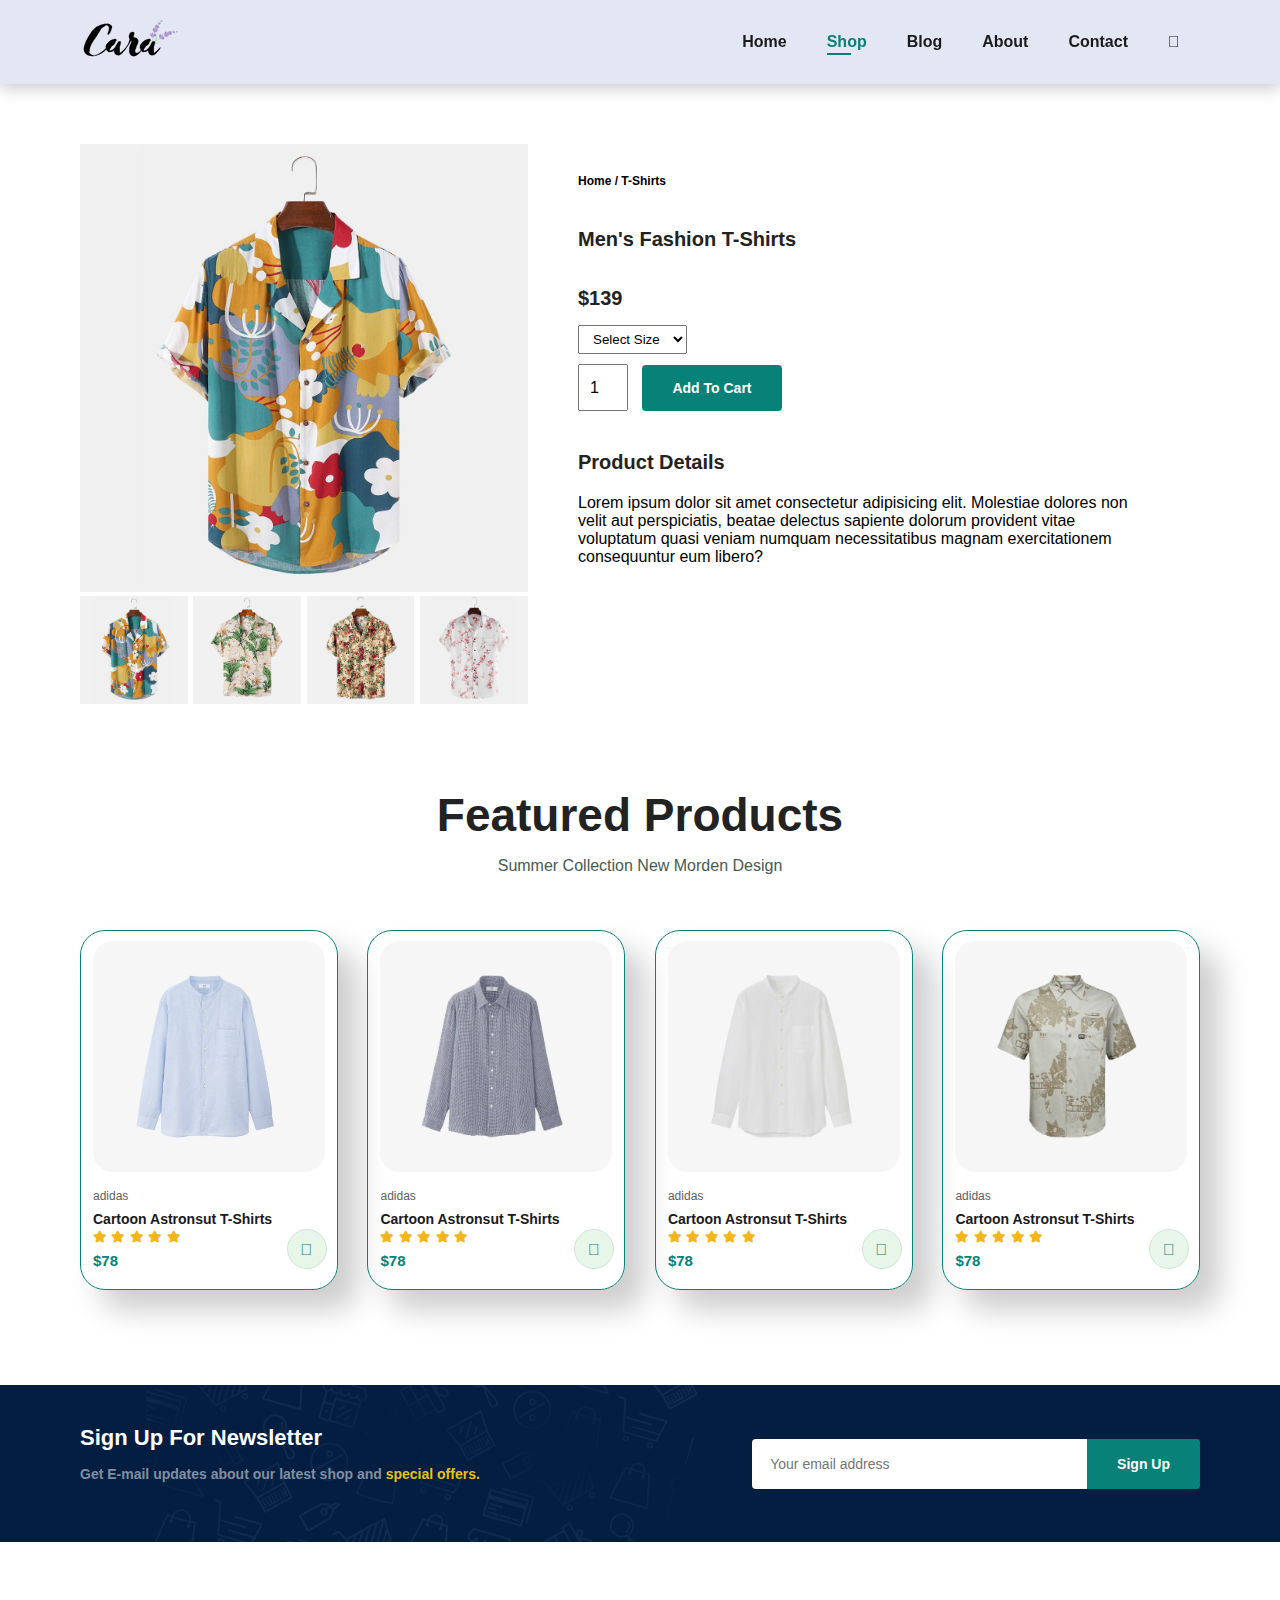
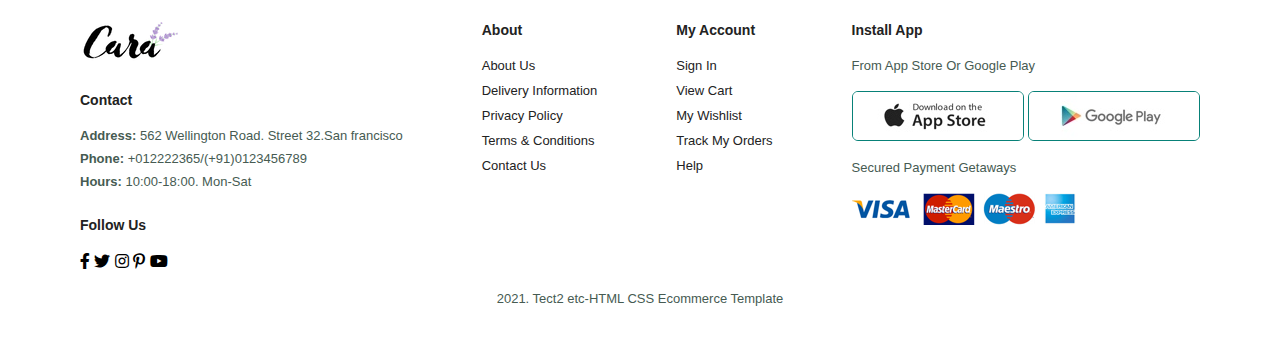
<file: sproduct.html>
<!DOCTYPE html>
<html lang="en">
<head>
    <meta charset="UTF-8">
 <meta name="viewport" content="width=device-width, initial-scale=1.0">
 <link rel="stylesheet" href="https://pro.fontawesome.com/releases/v5.10.0/css/all.css" />
<link rel="stylesheet" href="./syle.css">
    <title>E-commerce Website</title>
</head>
<body>
    <section id="header">
        <a href=""><img src="img/logo.png"  class="logo"> </a>
        <div>
            <ul id="navbar">
                <li><a href="index.html">Home</a></li>
                <li><a class="active" href="shop.html">Shop</a></li>
                <li><a href="blog.html">Blog</a></li>
                <li><a href="about.html">About</a></li>
                <li><a href="contact.html">Contact</a></li>
                <li id="lg-bag"><a href="cart.html"><i class="fal fa-shopping-cart"></i></a></li>
                <a href="#" id="close"><i class="far fa-times"></i></a>
            </ul>
        </div>
        <div id="mobile">
            <a href="cart.html"><i class="fal fa-shopping-cart"></i></a>
            <i id="bar" class="fas fa-outdent"></i>
        </div>
    </section>

   <section id="productdetails" class="section-p1">
    <div class="single-pro-image">
        <img src="img/products/f1.jpg" width="100%" id="Mainimg" alt="">
        <div class="small-img-group">
            <div class="small-img-col">
                <img src="img/products/f1.jpg" width="100%" class="small-img" alt="">
            </div>
            <div class="small-img-col">
                <img src="img/products/f2.jpg" width="100%" class="small-img" alt="">
            </div>
            <div class="small-img-col">
                <img src="img/products/f3.jpg" width="100%" class="small-img" alt="">
            </div>
            <div class="small-img-col">
                <img src="img/products/f4.jpg" width="100%" class="small-img" alt="">
            </div>
        </div>
    </div>
    <div class="single-pro-details">
        <h6>Home / T-Shirts</h6>
        <h4>Men's Fashion T-Shirts</h4>
        <h2>$139</h2>
        <select>
            <option>Select Size</option>
            <option>XL</option>
            <option>XXL</option>
            <option>Small</option>
            <option>Large</option>
        </select>
        <input type="number" value="1">
        <button class="normal">Add To Cart</button>
        <h4>Product Details</h4>
        <span>Lorem ipsum dolor sit amet consectetur adipisicing elit. Molestiae dolores non velit aut perspiciatis, beatae delectus sapiente dolorum provident vitae voluptatum quasi veniam numquam necessitatibus magnam exercitationem consequuntur eum libero?</span>
    </div>
   </section>
   <section id="product1" class="section-p1">
    <h2>Featured Products</h2>
    <p>Summer Collection New Morden Design</p>
    <div class="pro-container">
        <div class="pro">
            <img src="img/products/n1.jpg" alt="">
            <div class="des">
                <span>adidas</span>
                <h5>Cartoon Astronsut T-Shirts</h5>
                <div class="star">
                    <i class="fas fa-star"></i>
                    <i class="fas fa-star"></i>
                    <i class="fas fa-star"></i>
                    <i class="fas fa-star"></i>
                    <i class="fas fa-star"></i>
                </div>
                <h4>$78</h4>
            </div>
            <a href="#"><i class="fal fa-shopping-cart cart"></i></a>
        </div>
        <div class="pro">
            <img src="img/products/n2.jpg" alt="">
            <div class="des">
                <span>adidas</span>
                <h5>Cartoon Astronsut T-Shirts</h5>
                <div class="star">
                    <i class="fas fa-star"></i>
                    <i class="fas fa-star"></i>
                    <i class="fas fa-star"></i>
                    <i class="fas fa-star"></i>
                    <i class="fas fa-star"></i>
                </div>
                <h4>$78</h4>
            </div>
            <a href="#"><i class="fal fa-shopping-cart cart"></i></a>
        </div>
        <div class="pro">
            <img src="img/products/n3.jpg" alt="">
            <div class="des">
                <span>adidas</span>
                <h5>Cartoon Astronsut T-Shirts</h5>
                <div class="star">
                    <i class="fas fa-star"></i>
                    <i class="fas fa-star"></i>
                    <i class="fas fa-star"></i>
                    <i class="fas fa-star"></i>
                    <i class="fas fa-star"></i>
                </div>
                <h4>$78</h4>
            </div>
            <a href="#"><i class="fal fa-shopping-cart cart"></i></a>
        </div>
        <div class="pro">
            <img src="img/products/n4.jpg" alt="">
            <div class="des">
                <span>adidas</span>
                <h5>Cartoon Astronsut T-Shirts</h5>
                <div class="star">
                    <i class="fas fa-star"></i>
                    <i class="fas fa-star"></i>
                    <i class="fas fa-star"></i>
                    <i class="fas fa-star"></i>
                    <i class="fas fa-star"></i>
                </div>
                <h4>$78</h4>
            </div>
            <a href="#"><i class="fal fa-shopping-cart cart"></i></a>
        </div>
      
     
    </div>
</section>

     <section id="newsletter" class="section-p1 section-m1">
        <div class="newstext">
            <h4>Sign Up For Newsletter</h4>
            <p>Get E-mail updates about our latest shop and <span>special offers.</span></p>
        </div>
        <div class="form">
            <input type="text" placeholder="Your email address">
            <button class="normal">Sign Up</button>
        </div>
     </section>
  <footer class="section-p1">
    <div class="col">
        <img class="logo" src="img/logo.png" alt="">
        <h4>Contact</h4>
        <p><strong>Address: </strong> 562 Wellington Road. Street 32.San francisco</p>
        <p><strong>Phone: </strong> +012222365/(+91)0123456789</p>
        <p><strong>Hours: </strong> 10:00-18:00. Mon-Sat</p>
        <div class="follow">
            <h4>Follow Us</h4>
        </div>
        <div class="icon">
            <i class="fab fa-facebook-f"></i>
            <i class="fab fa-twitter"></i>
            <i class="fab fa-instagram"></i>
            <i class="fab fa-pinterest-p"></i>
            <i class="fab fa-youtube"></i>
        </div>
    </div>
    <div class="col">
        <h4>About</h4>
        <a href="#">About Us</a>
        <a href="#">Delivery Information</a>
        <a href="#">Privacy Policy</a>
        <a href="#">Terms & Conditions</a>
        <a href="#">Contact Us</a>
    </div>
    <div class="col">
        <h4>My Account</h4>
        <a href="#">Sign In</a>
        <a href="#">View Cart</a>
        <a href="#">My Wishlist</a>
        <a href="#">Track My Orders</a>
        <a href="#">Help</a>
    </div>
    <div class="col install">
        <h4>Install App</h4>
        <p>From App Store Or Google Play</p>
        <div class="row">
            <img src="img/pay/app.jpg" alt="">
            <img src="img/pay/play.jpg" alt="">
        </div>
        <p>Secured Payment Getaways</p>
        <img src="img/pay/pay.png" alt="">
    </div>

    <div class="copyright">
        <p>2021. Tect2 etc-HTML CSS Ecommerce Template</p>
    </div>
  </footer>


  <script>
    let MainImg = document.getElementById("Mainimg");
    let smallimg = document.getElementsByClassName("small-img");
    
    smallimg[0].onclick = function () {
        MainImg.src = smallimg[0].src;
    }
    smallimg[1].onclick = function () {
        MainImg.src = smallimg[1].src;
    }
    smallimg[2].onclick = function () {
        MainImg.src = smallimg[2].src;
    }
    smallimg[3].onclick = function () {
        MainImg.src = smallimg[3].src;
    }
</script>








    <script src="./script.js"></script>
</body>
</html>
</file>
<file: syle.css>
@import url('https://fonts.googleapis.com/css2?family=League+Spartan:wght@100;200;300;400;500;600;700;800;900&display=swap');
  *{
    margin: 0;
    padding: 0;
    box-sizing: border-box;
    font-family: "League+Spartan", sans-serif;
  }
  
  html {
    scroll-behavior: smooth;
  }
  
  /* Global Styles */
  
  h1 {
    font-size: 50px;
    line-height: 64px;
    color: #222;
  }
  
  h2 {
    font-size: 46px;
    line-height: 54px;
    color: #222;
  }
  
  h4 {
    font-size: 20px;
    color: #222;
  }
  
  h6 {
    font-weight: 700;
    font-size: 12px;
  }
  
  p {
    font-size: 16px;
    color: #465b52;
    margin: 15px 0 20px 0;
  }
  
  .section-p1 {
    padding: 40px 80px;
  }
  
  .section-m1 {
    margin: 40px 0;
  }
  button.normal{
    font-size: 14px;
    font-weight: 600;
    padding: 15px 30px;
    color: black;
    background-color: white;
    border-radius: 4px;
    cursor: pointer;
    border: none;
    outline: none;
    transition: 0.2s;
  }
  button.white1{
    font-size: 13px;
    font-weight: 600;
    padding: 11px 18px;
    color: white;
    background-color: transparent;
    cursor: pointer;
    border: 1px solid white;
    outline: none;
    transition: 0.2s;
  }
  
  
  body {
    width: 100%;
  }
  #header{
    display: flex;
    align-items: center;
    justify-content: space-between;
    padding: 20px 80px;
    background:#E3E6F3;
    box-shadow: 0 5px 15px rgba(0, 0, 0,0.2);
    z-index: 999;
    position: sticky;
    top: 0;
    left: 0;
  }
  #navbar{
    display: flex;
    align-items: center;
    justify-content: center;
  }
  #navbar li{
    list-style: none;
    padding: 0 20px;
    position: relative;
  }
  #navbar li a{
    text-decoration: none;
    font-size: 16px;
    font-weight: 600;
    color: #1a1a1a;
    transition: 0.3 ease;
  }
  #navbar li a:hover,
  #navbar li a.active{
    color: #088178;
  }
  #navbar li a.active::after,
  #navbar li a:hover::after{
    content: "";
    width: 30%;
    height: 2px;
    background: #088178;
    position: absolute;
    bottom: -4px;
    left: 20px;
  }
  #mobile{
    display: none;
    align-items: center;
  }
  #close{
    display: none;
  }
  /* /home page */
#hero{
    background-image: url("img/hero4.png");
    height: 90vh;
    width: 100%;
    background-position: top 25% right 0%;
    background-size: cover;
    padding: 0 80px;
    display: flex;
    flex-direction: column;
    align-items: flex-start;
    justify-content: center;
}
#hero h4{
    padding-bottom:15px ;
}
#hero h1{
    color: #088178;

}
#hero button{
    background-image: url("img/button.png");
    background-color: transparent;
    color: #088178;
    border: 0;
    padding: 14px 80px 14px 65px;
    background-repeat: no-repeat;
    cursor: pointer;
    font-weight: 700;
    font-size: 15px;
}
#feature{
    display: flex;
    align-items: center;
    justify-content: space-between;
    flex-wrap: wrap;
}
#feature .fe-box{
 width: 180px;
 text-align: center;
 padding: 25px 15px;
 box-shadow: 20px 20px 34px rgba(0, 0, 0, 0.03);
 border: 1px solid #cce7d0;
 border-radius: 4px;
 margin: 15px 0;
}
#feature .fe-box:hover{
    box-shadow: 10px 10px 54px rgba(70, 62, 221, 0.2);

}
#feature .fe-box img{
    width: 100%;
    margin-bottom: 10px;
}
#feature .fe-box h6{
    display: inline-block;
    padding: 9px 8px 6px 8px;
    line-height: 1;
    border-radius: 4px;
    color: #088178;
    background-color:#fddde4 ;
}
#feature .fe-box:nth-child(2) h6{
    background-color: #cdebbc;
}
#feature .fe-box:nth-child(3) h6{
    background-color: #d1e8f2;
}
#feature .fe-box:nth-child(4) h6{
    background-color: #cdd4f2;
}
#feature .fe-box:nth-child(5) h6{
    background-color: #f6dbf6;
}
#feature .fe-box:nth-child(6) h6{
    background-color: #fff2e5;
}
#product1{
  text-align: center;
}
#product1 .pro-container{
  display: flex;
  justify-content: space-between;
  padding-top: 20px;
  flex-wrap: wrap;
}
#product1 .pro{
  width: 23%;
  min-width: 250px;
  padding: 10px 12px;
  border: 1px solid #088178;
  border-radius: 25px;
  cursor: pointer;
  box-shadow: 20px 20px 30px rgba(0, 0, 0, 0.2);
  margin: 15px 0;
  transition: 0.25 ease;
  position: relative;
}
#product1 .pro:hover{
  box-shadow: 20px 20px 30px rgba(0, 0, 0, 0.6);
}
#product1 .pro img{
  width: 100%;
  border-radius: 20px;
}
#product1 .pro .des{
  text-align: start;
  padding: 10px 0;
}
#product1 .pro .des span{
  color: #606063;
  font-size: 12px;

}
#product1 .pro .des h5{
  padding-top: 7px;
  color: #1a1a1a;
  font-size: 14px;
}
#product1 .pro .des i{
  font-size: 12px;
  color: rgb(243, 181, 25);
}
#product1 .pro .des h4{
  padding-top: 7px;
  font-size: 15px;
  font-weight: 700;
  color: #088178;
}
#product1 .pro .cart{
  width: 40px;
  height: 40px;
  line-height: 40px;
  border-radius: 50px;
  background-color: #e8f6ea;
  font-weight: 500;
  color: #088178;
  border: 1px solid #cce7d0;
  position: absolute;
  bottom: 20px;
  right: 10px;
}
#banner{
  display: flex;
  flex-direction: column;
  justify-content: center;
  align-items: center;
  text-align: center;
  background-image: url("img/banner/b2.jpg");
  width: 100%;
  height: 40vh;
  background-size: cover;
  background-position: center;
}
#banner h4{
  color: #fff;
  font-size: 16px;
}
#banner h2{
  color: white;
  font-size: 30;
  padding: 10px 0;
}
#banner h2 span{
  color: rgb(209, 6, 6);
}
#banner button:hover{
  background-color: #088178;
  color: white;
}
#sm-banner .banner-box{
  display: flex;
  flex-direction: column;
  justify-content: center;
  align-items: flex-start;
  background-image: url("img/banner/b17.jpg");
  min-width: 580px;
  height: 50vh;
  background-size: cover;
  background-position: center;
  padding: 30px;
}
#sm-banner .banner-box2{
  background-image: url("img/banner/b10.jpg");
}
#sm-banner{
  display: flex;
  justify-content: space-between;
  flex-wrap: wrap;
}
#sm-banner h4{
  color: white;
  font-size: 20px;
  font-weight: 300;
}
#sm-banner h2{
  color: white;
  font-size: 28px;
  font-weight: 800;
}
#sm-banner span{
  color: white;
  font-size: 14px;
  font-weight: 500;
  padding-bottom: 15px;
}
#sm-banner .banner-box:hover button{
  background: #088178;
  border: 1px solid #088178;
}
#banner3 .banner-box{
  display: flex;
  flex-direction: column;
  justify-content: center;
  align-items: flex-start;
  background-image: url("img/banner/b7.jpg");
  min-width: 30%;
  height: 30vh;
  background-size: cover;
  background-position: center;
  padding: 20px;
  margin-bottom: 20px;
}
#banner3 .banner-box2{
  background-image: url("img/banner/b4.jpg");
}
#banner3 .banner-box3{
  background-image: url("img/banner/b18.jpg");
}
#banner3 h2{
  color: white;
  font-weight: 900;
  font-size: 22px;
}
#banner3 h3{
  color: rgb(214, 11, 11);
  font-weight: 800;
  font-size: 15px;
}
#banner3{
  display: flex;
  justify-content: space-between;
  flex-wrap: wrap;
  padding: 0 80px;
}
#newsletter{
  display: flex;
  justify-content: space-between;
  flex-wrap: wrap;
  align-items: center;
  background-image: url(img/banner/b14.png);
  background-repeat: no-repeat;
  background-position: 20% 30%;
  background-color: #041e42;
}
#newsletter h4{
  font-size: 22px;
  font-weight: 700;
  color: white;
}
#newsletter p{
  font-size: 14px;
  font-weight: 600;
  color: #818ea0;
}
#newsletter p span{
  
  color: #ffd412e8;
}
#newsletter .form{
  display: flex;
  width: 40%;
}
#newsletter input{
  height: 3.125rem;
  padding: 0 1.23em;
  font-size: 14px;
  width: 100%;
  border: 1px solid transparent;
  border-radius: 4px;
  outline: none;
  border-top-right-radius:0;
  border-bottom-right-radius: 0;

}
#newsletter button{
  background-color: #088178;
  color: white;
  white-space: nowrap;
  border-top-left-radius:0;
  border-bottom-left-radius: 0;
}
footer {
  display: flex;
  flex-wrap: wrap;
  justify-content: space-between;
}
footer .col{
  display: flex;
 flex-direction: column;
 align-items: flex-start;
 margin-bottom: 20px;
}
footer .logo{
  margin-bottom: 30px;
}
footer h4{
  font-size: 14px;
  padding-bottom: 20px;
}
footer p{
  font-size: 13px;
  margin: 0 0 8px 0;
}
footer a{
  font-size: 13px;
 text-decoration: none;
 color: #222;
 margin-bottom: 10px;
}
footer .follow{
  margin-top: 20px;
}
footer .follow i{
  color: #465b52;
  padding-right:4px ;
  cursor: pointer;
}
footer .install .row img{
  border: 1px solid #088178;
  border-radius: 6px;

}
footer .install img{
  margin: 10px 0 15px 0;
}
footer .follow i:hover,
footer a:hover{
  color: #088178;
}
footer .copyright{
  width: 100%;
  text-align: center;
}
#page-header{
  background-image: url("img/banner/b1.jpg");
  width: 100%;
  height: 40vh;
  background-size: cover;
  display: flex;
  justify-content: center;
  text-align: center;
  flex-direction: column;
  padding: 14px;
}
#page-header h2,
#page-header p{
  color: white;
}
#pageination{
  text-align: center;
}
#pageination a{
  text-decoration: none;
  background-color: #088178;
  padding: 15px 20px;
  border-radius: 4px;
  color: white;
  font-weight: 600;
}
#pageination a i{
  font-size: 15px;
  font-weight: 600;
}
#productdetails{
  display: flex;
  margin-top: 20px;
}
#productdetails .single-pro-image{
 width: 40%;
 margin-right: 50px;
}
.small-img-group{
  display: flex;
  justify-content: space-between;
}
.small-img-col{
  flex-basis: 24%;
  cursor: pointer;
}
#productdetails .single-pro-details{
  width: 50%;
  padding-top: 30px;
}
#productdetails .single-pro-details h4{
  padding: 40px 0 20px 0;
}
#productdetails .single-pro-details h2{
  font-size: 20px;
}
#productdetails .single-pro-details select{
  display: block;
  padding: 5px 10px;
  margin-bottom: 10px;
}
#productdetails .single-pro-details input{
  width: 50px;
  height: 47px;
  padding-left: 10px;
  font-size: 16px;
  margin-right: 10px;
}
#productdetails .single-pro-details input:focus{
 outline: none;
}

#productdetails .single-pro-details button{
  background: #088178;
  color: white;
}
#productdetails .single-pro-details span{
  line-height: 5px;
}
#page-header.blog-header{
  background-image: url("img/banner/b19.jpg");
  
}
#blog{
  padding: 150px 150px 0 150px;
}
#blog .blog-box{
  display: flex;
  align-items: center;
  width: 100%;
  position: relative;
  padding-bottom: 90px;
}
#blog .blog-img{
 width: 50%;
 margin-right: 40px;
}
#blog img{
  width: 100%;
  height: 300px;
  object-fit: cover;
}
#blog .blog-details{
  width: 50%;
 }
 #blog .blog-details a{
  text-decoration: none;
  font-size: 11px;
  color: black;
  font-weight: 700;
  position: relative;
  transition: 0.3s;
 }
 #blog .blog-details a::after{
  content: "";
  width: 50px;
  height: 1px;
  background-color: black;
  position: absolute;
  top: 4px;
  right: -60px;
 }
 #blog .blog-details a:hover{
  color: #088178;
 }
 #blog .blog-details a:hover::after{
  background-color: #088178;
 }
 #blog .blog-box h1{
  position: absolute;
  top:-45px;
  font-size: 70px;
  font-weight: 700;
  color: #827e83;
  z-index: -9;
 }
 #page-header.about-header{
  background-image: url("img/about/banner.png");
 }
 #about-head img{
  width: 50%;
  height: auto;
 }
 #about-head{
  display: flex;
  align-items: center;
 }
 #about-head div{
  padding-left: 40px;
 }
 #about-app{
  text-align: center;
 }
 #about-app .video{
  width: 70%;
  height: 100%;
  margin: 30px auto 0 auto;
 }
 #about-app .video video{
  width: 100%;
  height: 100%;
  border-radius: 20px;
 }





















@media (max-width:799px){
  .section-p1{
    padding: 40px 40px;
  }
  #navbar{
    display: flex;
    flex-direction: column;
    align-items: flex-start;
    justify-content: flex-start;
    position: fixed;
    top: 0;
    right: -300px;
    height: 100vh;
    width: 300px;
    background-color: #E3E6F3;
    box-shadow: 0 40px 60px rgba(0, 0, 0, 0.01);
    padding: 80px 0 0 10px;
    transition: 0.3s;
  }
  #navbar.active{
    right: 0px;
  }
  #navbar li{
    margin-bottom:25px ;
  }
  #mobile{
    display: flex;
    align-items: center;
  }
  #mobile i{
    color: #1a1a1a;
    font-size: 24px;
    padding-left: 20px;
  }
  #close{
    display: initial;
    position: absolute;
    top: 30px;
    left: 30px;
    color: #222;
    font-size: 24px;
  }
  #lg-bag{
    display: none;
  }
  #hero {
    height: 70vh;
     padding: 0px 80px;
   background-position: top 30% right 30%;
  
}
#feature {
  display: flex;
  align-items: center;
  justify-content: center;
  flex-wrap: wrap;
}
#feature .fe-box {
 margin: 15px 15px;
}
#product1 .pro-container {

  justify-content: center;
  
}
#product1 .pro {
 margin: 15px;
}
#banner {
  height: 20vh;
}
#sm-banner .banner-box {
 min-width:100%;
  height: 30vh;
}
#banner3 {
  padding: 40px;
}
#banner3 .banner-box {
  width: 28%;
  
}
#newsletter .form {

  width: 70%;
}
}
@media(max-width: 477px){
  .section-p1 {
    padding: 20px;
}
  #header {
    padding: 10px 30px;
 
}
h1{
 font-size: 38px; 
}
h2 {
  font-size: 32px;
}
h1{

}
#hero {
  
  padding: 0 20px;
  background-position: 55%;
}
#feature {

  justify-content: space-between;

}
#feature .fe-box {
  width: 155px;
  margin: 0 0 15px 0;
}
#product1 .pro {
  width: 100%;

}
#banner {
  height: 40vh;
}
#sm-banner .banner-box {
  height: 40vh;
}
#sm-banner .banner-box2 {
margin-top: 20px;
}
#banner3 {
  padding: 20px;
}
#banner3 .banner-box {
  width: 100%;
}
#newsletter {
  width: 100%;
 padding: 40px 20px;
}
#newsletter .form{
  width: 100%;
}
/* single product */
#productdetails {
  display: flex;
 flex-direction: column;
}
#productdetails .single-pro-image {
  width: 100%;
  margin-right: 0px;
}
#productdetails .single-pro-details {
  width: 100%;
}
/* blog page */
#blog {
  padding: 100px 20px 0 20px;
}
#blog .blog-box {
  display: flex;
  flex-direction: column;
  align-items: flex-start;
  width: 100%;
  position: relative;
  padding-bottom: 90px;
}
#blog .blog-img{
  width: 100%;
  margin-right: 0px;
  margin-bottom: 30px;
}
#blog .blog-details {
  width: 100%;
}
/* about page */
#about-head {
  flex-direction: column;
}
#about-head img {
  width: 100%;
  margin-bottom: 20px;
}
#about-head div {
  padding-left: 0px;
}
#about-app .video {
  width: 100%;
}
}

/* about page */
</file>
